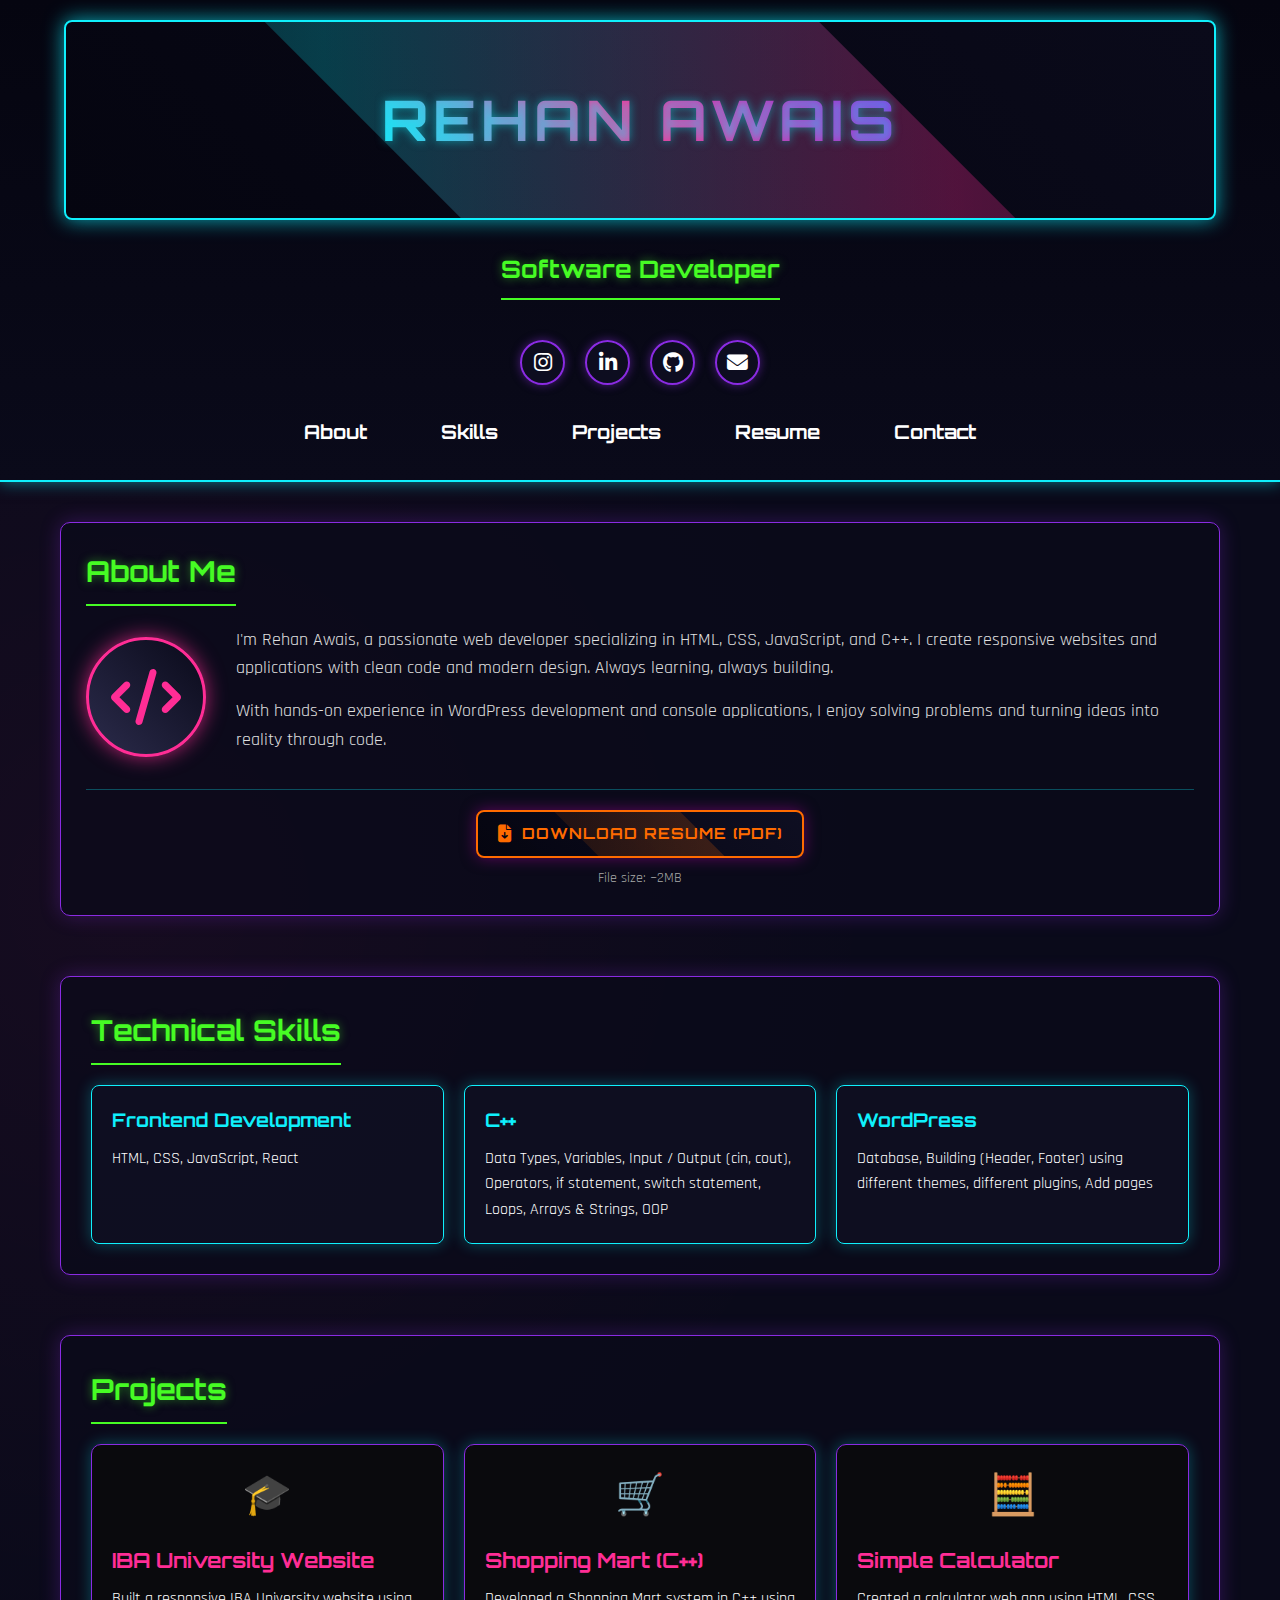
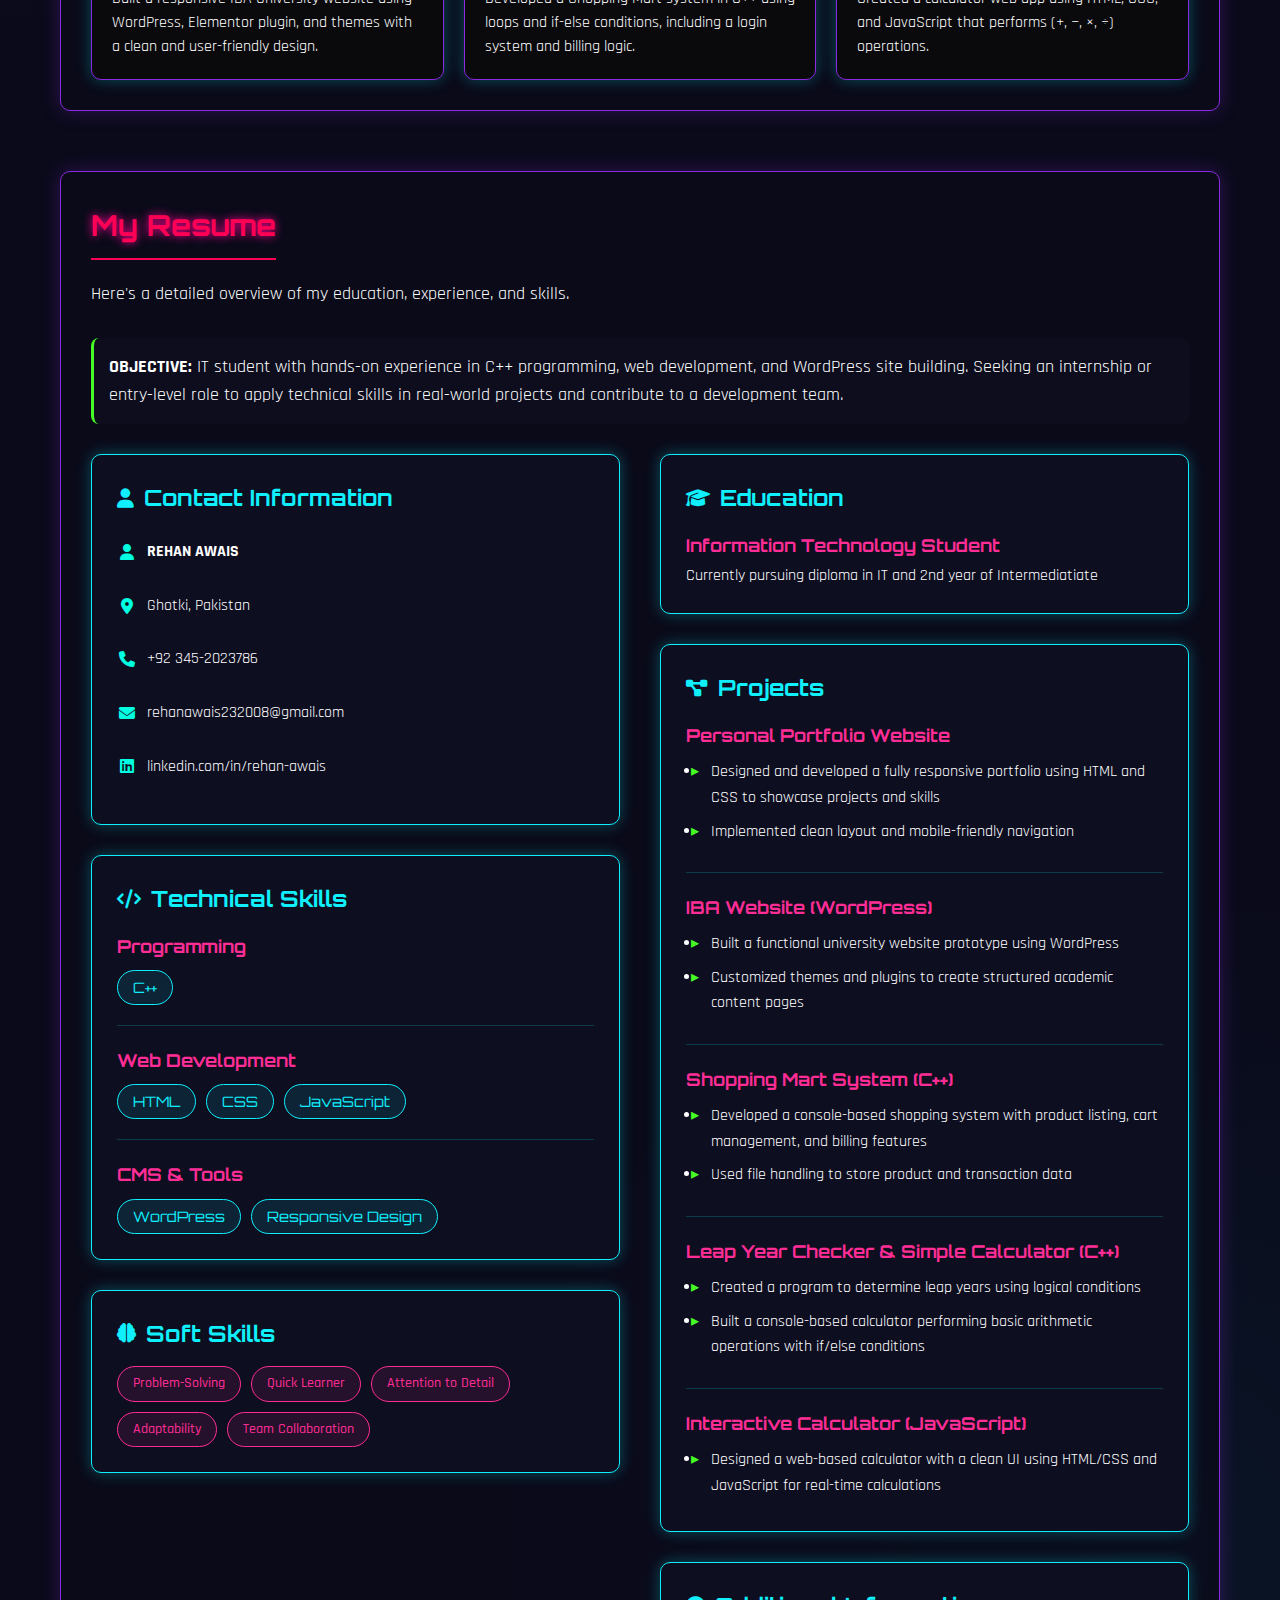
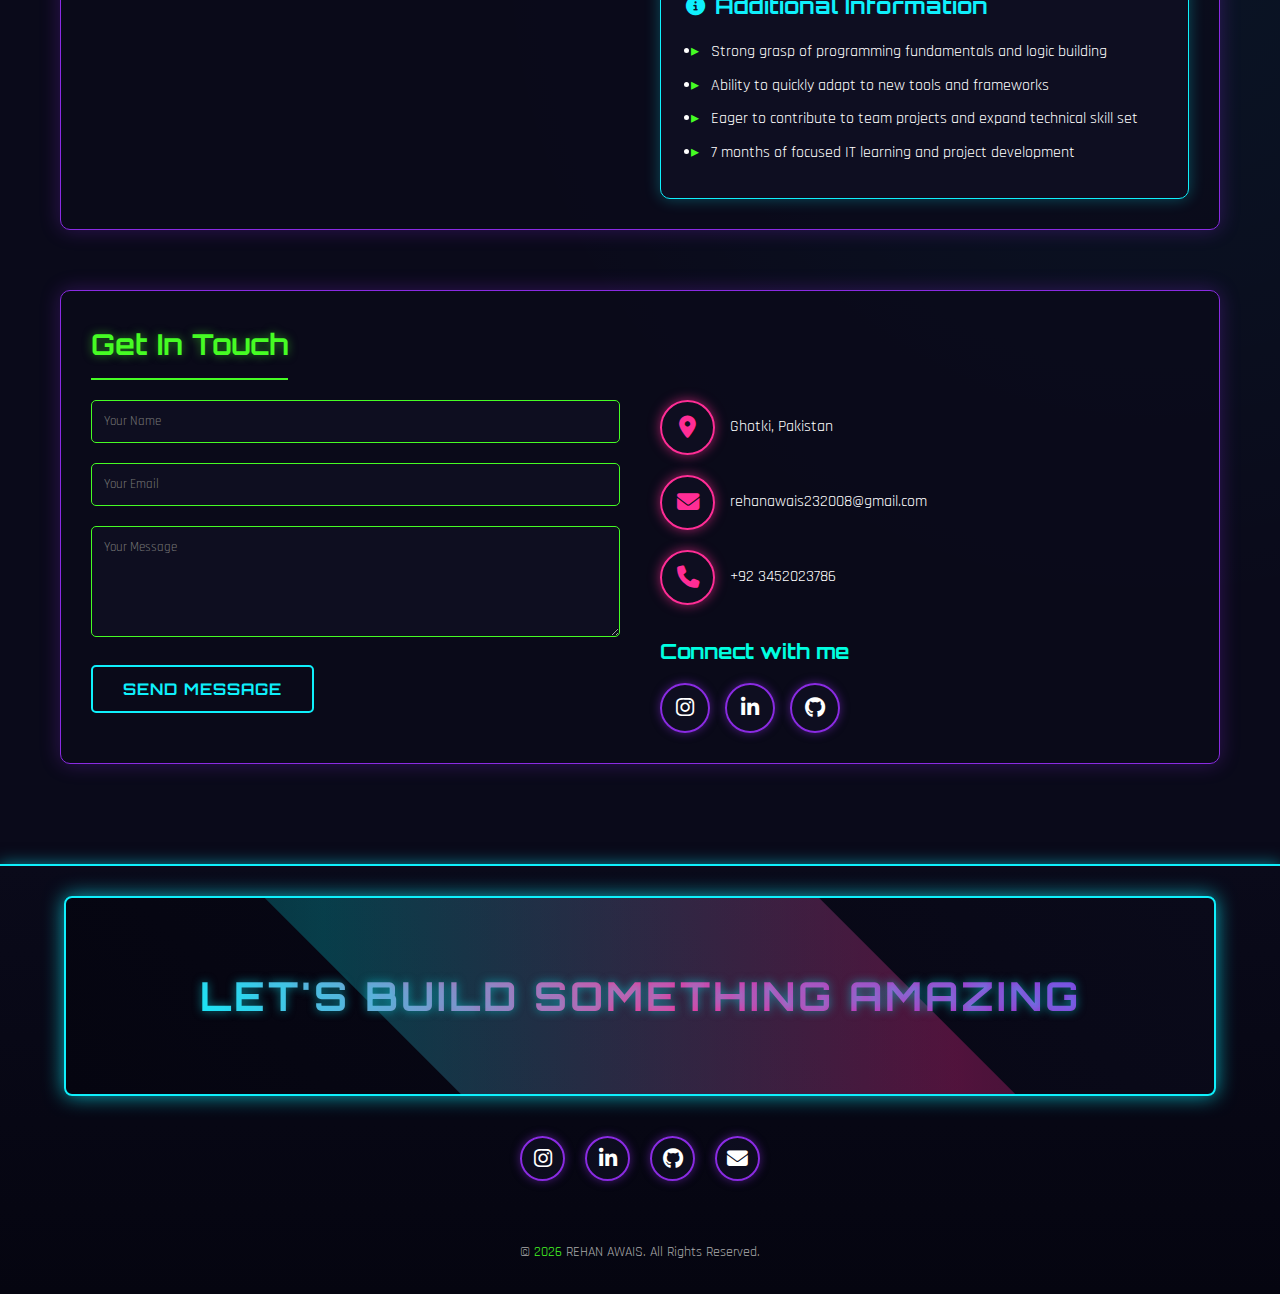
<file: index.html>
<!DOCTYPE html>
<html lang="en">
<head>
    <meta charset="UTF-8">
    <meta name="viewport" content="width=device-width, initial-scale=1.0">
    <title>REHAN AWAIS | Software Developer</title>
    <link rel="stylesheet" href="https://cdnjs.cloudflare.com/ajax/libs/font-awesome/6.4.0/css/all.min.css">
    <link rel="stylesheet" href="style.css">
</head>
<body>
    
    <div class="scroll-top" id="scrollTop">
        <i class="fas fa-arrow-up"></i>
    </div>
    
    
    <header>
        <div class="header-content">
            <div class="header-image">
                <h1>REHAN AWAIS</h1>
            </div>
            <div class="title-subtitle">
                <h2>Software Developer</h2>
            </div>
            
            <div class="social-header">
                <a href="https://instagram.com" target="_blank" class="social-icon instagram">
                    <i class="fab fa-instagram"></i>
                </a>
                <a href="https://linkedin.com/in/rehan-awais" target="_blank" class="social-icon linkedin">
                    <i class="fab fa-linkedin-in"></i>
                </a>
                <a href="https://github.com" target="_blank" class="social-icon github">
                    <i class="fab fa-github"></i>
                </a>
                <a href="mailto:rehanawais232008@gmail.com" class="social-icon email">
                    <i class="fas fa-envelope"></i>
                </a>
            </div>
            
            <nav>
                <a href="#about">About</a>
                <a href="#skills">Skills</a>
                <a href="#projects">Projects</a>
                <a href="#resume">Resume</a>
                <a href="#contact">Contact</a>
            </nav>
        </div>
    </header>
    
    
    <div class="container">
        
        <section id="about">
            <h2>About Me</h2>
            <div class="about-content">
                <div class="profile-img">
                    <i class="fas fa-code"></i>
                </div>
                <div class="about-text">
                   <p>I'm Rehan Awais, a passionate web developer specializing in HTML, CSS, JavaScript, and C++. I create responsive websites and applications with clean code and modern design. Always learning, always building.</p>
                   <p>With hands-on experience in WordPress development and console applications, I enjoy solving problems and turning ideas into reality through code.</p>
                </div>
            </div>
            
        
            <div class="resume-download-about">
                <a href="#" class="resume-btn-main" id="downloadResumeBtn">
                    <i class="fas fa-file-download"></i>
                    <span>Download Resume (PDF)</span>
                </a>
                <p style="margin-top: 10px; color: #aaa; font-size: 0.85rem;">File size: ~2MB</p>
            </div>
        </section>
        
        <section id="skills">
            <h2>Technical Skills</h2>
            <div class="skill-grid">
                <div class="skill">
                    <h3>Frontend Development</h3>
                    <p>HTML, CSS, JavaScript, React</p>
                </div>
            
                <div class="skill">
                    <h3>C++</h3>
                    <p>Data Types, Variables, Input / Output (cin, cout), Operators, if statement, switch statement, Loops, Arrays & Strings, OOP</p>
                </div>
                
                <div class="skill">
                    <h3>WordPress</h3>
                    <p>Database, Building (Header, Footer) using different themes, different plugins, Add pages</p>
                </div>
            </div>
        </section>
        

        <section id="projects">
            <h2>Projects</h2>
            <div class="projects-grid">
                <div class="project">
                    <div class="project-icon">
                       🎓
                    </div>
                    <h3>IBA University Website</h3>
                    <p>Built a responsive IBA University website using WordPress, Elementor plugin, and themes with a clean and user-friendly design.</p>
                </div>
                <div class="project"> 
                    <div class="project-icon">
                       🛒
                    </div>
                    <h3>Shopping Mart (C++)</h3>
                    <p>Developed a Shopping Mart system in C++ using loops and if-else conditions, including a login system and billing logic.</p>
                </div>
                <div class="project">
                    <div class="project-icon">
                        🧮
                    </div>
                    <h3>Simple Calculator</h3>
                    <p>Created a calculator web app using HTML, CSS, and JavaScript that performs (+, −, ×, ÷) operations.</p>
                </div>
            </div>
        </section>
        
    
        <section id="resume">
            <h2>My Resume</h2>
            <p style="font-size: 1.1rem; margin-bottom: 30px;">Here's a detailed overview of my education, experience, and skills.</p>
            
            <div class="resume-objective">
                <strong>OBJECTIVE:</strong> IT student with hands-on experience in C++ programming, web development, and WordPress site building. Seeking an internship or entry-level role to apply technical skills in real-world projects and contribute to a development team.
            </div>
            
            <div class="resume-container">
                <div class="resume-left">
                
                    <div class="resume-card">
                        <h3><i class="fas fa-user"></i> Contact Information</h3>
                        <div class="contact-info-list">
                            <div class="contact-info-item">
                                <i class="fas fa-user"></i>
                                <span><strong>REHAN AWAIS</strong></span>
                            </div>
                            <div class="contact-info-item">
                                <i class="fas fa-map-marker-alt"></i>
                                <span>Ghotki, Pakistan</span>
                            </div>
                            <div class="contact-info-item">
                                <i class="fas fa-phone"></i>
                                <span>+92 345-2023786</span>
                            </div>
                            <div class="contact-info-item">
                                <i class="fas fa-envelope"></i>
                                <span>rehanawais232008@gmail.com</span>
                            </div>
                            <div class="contact-info-item">
                                <i class="fab fa-linkedin"></i>
                                <span>linkedin.com/in/rehan-awais</span>
                            </div>
                        </div>
                    </div>
                    
        
                    <div class="resume-card">
                        <h3><i class="fas fa-code"></i> Technical Skills</h3>
                        <div class="resume-item">
                            <h4>Programming</h4>
                            <div class="skills-list">
                                <span class="skill-tag">C++</span>
                            </div>
                        </div>
                        <div class="resume-item">
                            <h4>Web Development</h4>
                            <div class="skills-list">
                                <span class="skill-tag">HTML</span>
                                <span class="skill-tag">CSS</span>
                                <span class="skill-tag">JavaScript</span>
                            </div>
                        </div>
                        <div class="resume-item">
                            <h4>CMS & Tools</h4>
                            <div class="skills-list">
                                <span class="skill-tag">WordPress</span>
                                <span class="skill-tag">Responsive Design</span>
                            </div>
                        </div>
                    </div>
                    

                    <div class="resume-card">
                        <h3><i class="fas fa-brain"></i> Soft Skills</h3>
                        <div class="skills-list">
                            <span class="soft-skill-tag">Problem-Solving</span>
                            <span class="soft-skill-tag">Quick Learner</span>
                            <span class="soft-skill-tag">Attention to Detail</span>
                            <span class="soft-skill-tag">Adaptability</span>
                            <span class="soft-skill-tag">Team Collaboration</span>
                        </div>
                    </div>
                </div>
                
                <div class="resume-right">
                
                    <div class="resume-card">
                        <h3><i class="fas fa-graduation-cap"></i> Education</h3>
                        <div class="resume-item">
                            <h4>Information Technology Student</h4>
                            <p>Currently pursuing diploma in IT and 2nd year of Intermediatiate</p>
                        
                        </div>
                    </div>
                    
                    
                    <div class="resume-card">
                        <h3><i class="fas fa-project-diagram"></i> Projects</h3>
                        
                        <div class="resume-item">
                            <h4>Personal Portfolio Website</h4>
                            <ul class="project-details">
                                <li>Designed and developed a fully responsive portfolio using HTML and CSS to showcase projects and skills</li>
                                <li>Implemented clean layout and mobile-friendly navigation</li>
                            </ul>
                        </div>
                        
                        <div class="resume-item">
                            <h4>IBA Website (WordPress)</h4>
                            <ul class="project-details">
                                <li>Built a functional university website prototype using WordPress</li>
                                <li>Customized themes and plugins to create structured academic content pages</li>
                            </ul>
                        </div>
                        
                        <div class="resume-item">
                            <h4>Shopping Mart System (C++)</h4>
                            <ul class="project-details">
                                <li>Developed a console-based shopping system with product listing, cart management, and billing features</li>
                                <li>Used file handling to store product and transaction data</li>
                            </ul>
                        </div>
                        
                        <div class="resume-item">
                            <h4>Leap Year Checker & Simple Calculator (C++)</h4>
                            <ul class="project-details">
                                <li>Created a program to determine leap years using logical conditions</li>
                                <li>Built a console-based calculator performing basic arithmetic operations with if/else conditions</li>
                            </ul>
                        </div>
                        
                        <div class="resume-item">
                            <h4>Interactive Calculator (JavaScript)</h4>
                            <ul class="project-details">
                                <li>Designed a web-based calculator with a clean UI using HTML/CSS and JavaScript for real-time calculations</li>
                            </ul>
                        </div>
                    </div>
                    
        
                    <div class="resume-card">
                        <h3><i class="fas fa-info-circle"></i> Additional Information</h3>
                        <div class="resume-item">
                            <ul class="project-details">
                                <li>Strong grasp of programming fundamentals and logic building</li>
                                <li>Ability to quickly adapt to new tools and frameworks</li>
                                <li>Eager to contribute to team projects and expand technical skill set</li>
                                <li>7 months of focused IT learning and project development</li>
                            </ul>
                        </div>
                    </div>
                </div>
            </div>
        </section>
        <section id="contact">
            <h2>Get In Touch</h2>
            <div class="contact-content">
                <div class="contact-form">
                    <form id="contactForm">
                        <input type="text" placeholder="Your Name" required>
                        <input type="email" placeholder="Your Email" required>
                        <textarea placeholder="Your Message" rows="5" required></textarea>
                        <button type="submit" class="btn">Send Message</button>
                    </form>
                </div>
                <div class="contact-info">
                    <div class="contact-item">
                        <div class="contact-icon">
                            <i class="fas fa-map-marker-alt"></i>
                        </div>
                        <p>Ghotki, Pakistan</p>
                    </div>
                    <div class="contact-item">
                        <div class="contact-icon">
                            <i class="fas fa-envelope"></i>
                        </div>
                        <p>rehanawais232008@gmail.com</p>
                    </div>
                    <div class="contact-item">
                        <div class="contact-icon">
                            <i class="fas fa-phone"></i>
                        </div>
                        <p>+92 3452023786</p>  
                    </div>
                    
                    <div class="contact-social">
                        <h3>Connect with me</h3>
                        <div class="social-icons">
                            <a href="https://instagram.com" target="_blank" class="social-icon instagram">
                                <i class="fab fa-instagram"></i>
                            </a>
                            <a href="https://linkedin.com/in/rehan-awais" target="_blank" class="social-icon linkedin">
                                <i class="fab fa-linkedin-in"></i>
                            </a>
                            <a href="https://github.com" target="_blank" class="social-icon github">
                                <i class="fab fa-github"></i>
                            </a>
                        </div>
                    </div>
                </div>
            </div>
        </section>
    </div>
    <footer>
        <div class="footer-content">
            <div class="footer-image">
                <h1>LET'S BUILD SOMETHING AMAZING</h1>
            </div>
            
            <div class="footer-social">
                <a href="https://instagram.com" target="_blank" class="social-icon instagram">
                    <i class="fab fa-instagram"></i>
                </a>
                <a href="https://linkedin.com/in/rehan-awais" target="_blank" class="social-icon linkedin">
                    <i class="fab fa-linkedin-in"></i>
                </a>
                <a href="https://github.com" target="_blank" class="social-icon github">
                    <i class="fab fa-github"></i>
                </a>
                <a href="mailto:rehanawais232008@gmail.com" class="social-icon email">
                    <i class="fas fa-envelope"></i>
                </a>
            </div>
            
            <p class="copyright">© <span id="currentYear"></span> REHAN AWAIS. All Rights Reserved.</p>
        </div>
    </footer>

    <script>
        
        document.getElementById('currentYear').textContent = new Date().getFullYear();
        
        
        const scrollTopBtn = document.getElementById('scrollTop');
        
        window.addEventListener('scroll', () => {
            if (window.pageYOffset > 300) {
                scrollTopBtn.classList.add('active');
            } else {
                scrollTopBtn.classList.remove('active');
            }
        });
        
        scrollTopBtn.addEventListener('click', () => {
            window.scrollTo({
                top: 0,
                behavior: 'smooth'
            });
        });
        
        
        const contactForm = document.getElementById('contactForm');
        contactForm.addEventListener('submit', (e) => {
            e.preventDefault();
            alert('Thank you for your message! I will get back to you soon.');
            contactForm.reset();
        });
        
        
        document.querySelectorAll('nav a').forEach(anchor => {
            anchor.addEventListener('click', function(e) {
                e.preventDefault();
                
                const targetId = this.getAttribute('href');
                const targetSection = document.querySelector(targetId);
                
                window.scrollTo({
                    top: targetSection.offsetTop - 80,
                    behavior: 'smooth'
                });
            });
        });
        
        // Resume Download Functionality
        document.getElementById('downloadResumeBtn').addEventListener('click', function(e) {
            e.preventDefault();
            
            // Resume content in a formatted way
            const resumeContent = `REHAN AWAIS - SOFTWARE DEVELOPER
====================================================================
Ghotki, Pakistan
+92 345-2023786
rehanawais232008@gmail.com
LinkedIn: linkedin.com/in/rehan-awais
====================================================================

OBJECTIVE
--------------------------------------------------------------------
IT student with hands-on experience in C++ programming, web development, 
and WordPress site building. Seeking an internship or entry-level role 
to apply technical skills in real-world projects and contribute to a 
development team.

====================================================================
TECHNICAL SKILLS
--------------------------------------------------------------------
Programming: C++
Web Development: HTML, CSS, JavaScript
CMS & Tools: WordPress, Responsive Design

====================================================================
SOFT SKILLS
--------------------------------------------------------------------
• Problem-Solving      • Quick Learner        • Attention to Detail
• Adaptability         • Team Collaboration

====================================================================
PROJECTS
--------------------------------------------------------------------

1. Personal Portfolio Website
   - Designed and developed a fully responsive portfolio using HTML and CSS 
   - Implemented clean layout and mobile-friendly navigation

2. IBA Website (WordPress)
   - Built a functional university website prototype using WordPress
   - Customized themes and plugins to create structured academic content pages

3. Shopping Mart System (C++)
   - Developed a console-based shopping system with product listing, 
     cart management, and billing features
   - Used file handling to store product and transaction data

4. Leap Year Checker & Simple Calculator (C++)
   - Created a program to determine leap years using logical conditions
   - Built a console-based calculator performing basic arithmetic operations

5. Interactive Calculator (JavaScript)
   - Designed a web-based calculator with a clean UI using HTML/CSS 
     and JavaScript for real-time calculations

====================================================================
EDUCATION
--------------------------------------------------------------------
Information Technology Student
Currently pursuing diploma in IT and 2nd year of Intermediatiate

====================================================================
ADDITIONAL INFORMATION
--------------------------------------------------------------------
• Strong grasp of programming fundamentals and logic building
• Ability to quickly adapt to new tools and frameworks
• Eager to contribute to team projects and expand technical skill set
• 7 months of focused IT learning and project development

====================================================================
Last updated: April 2024`;
            
            // Create a blob with the resume content
            const blob = new Blob([resumeContent], { type: 'text/plain' });
            const url = URL.createObjectURL(blob);
            
            // Create a temporary download link
            const a = document.createElement('a');
            a.href = url;
            a.download = 'Rehan_Awais_Resume.txt';
            document.body.appendChild(a);
            a.click();
            document.body.removeChild(a);
            URL.revokeObjectURL(url);
            
            // Show success message
            setTimeout(() => {
                alert('Resume downloaded successfully as "Rehan_Awais_Resume.txt"!');
            }, 100);
        });
    </script>
</body>
</html>
</file>
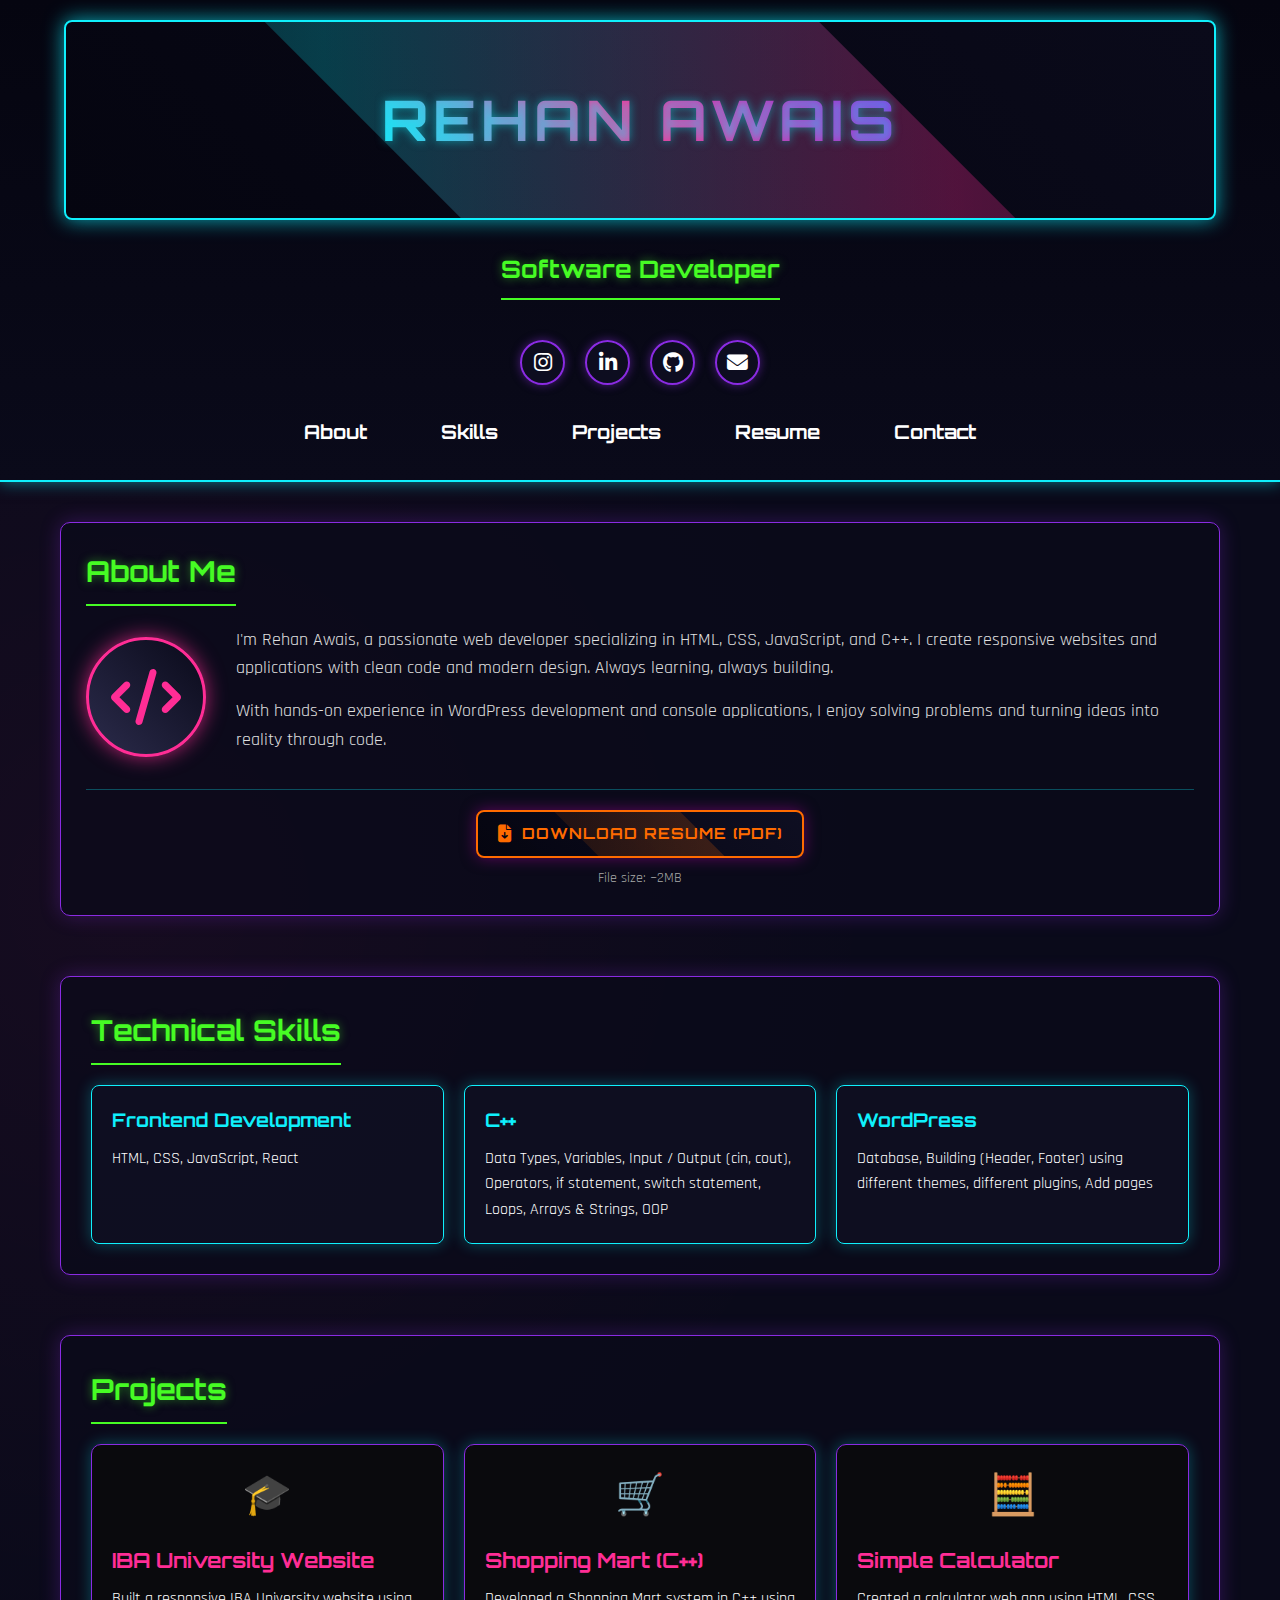
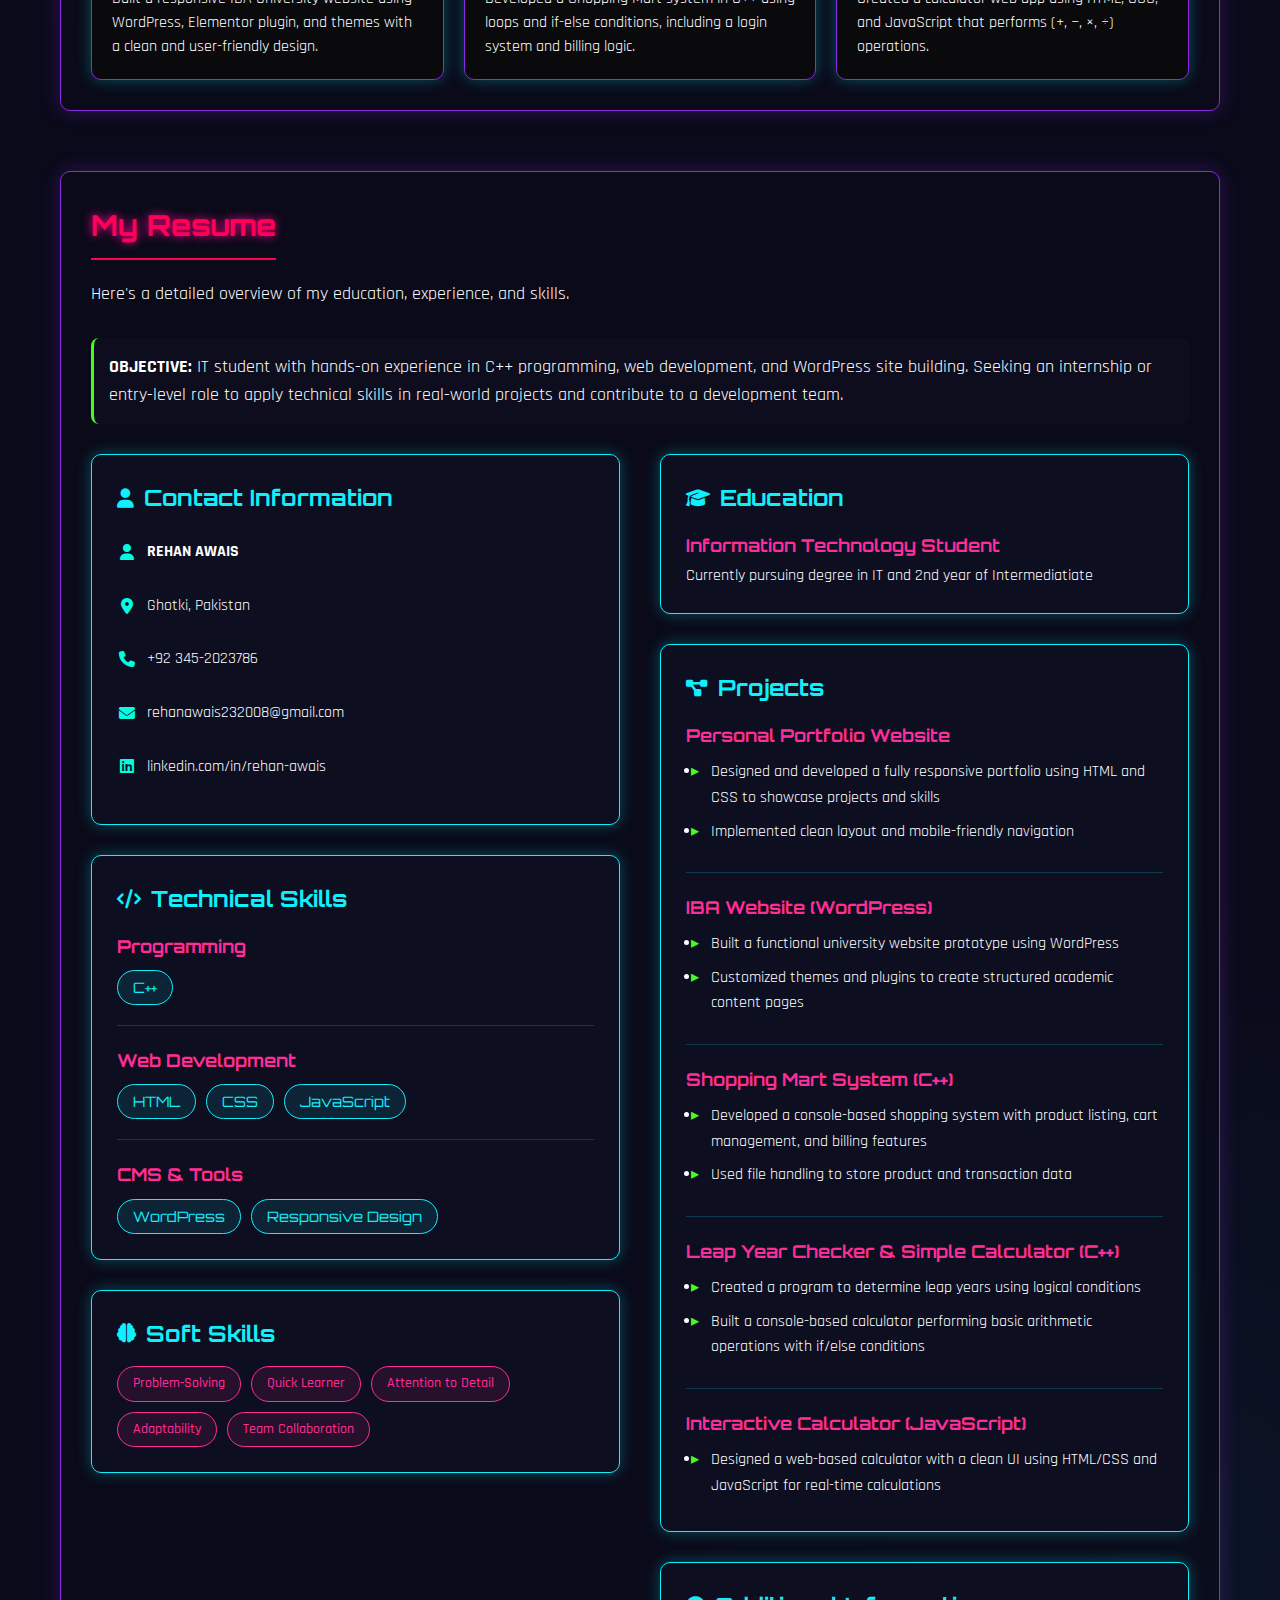
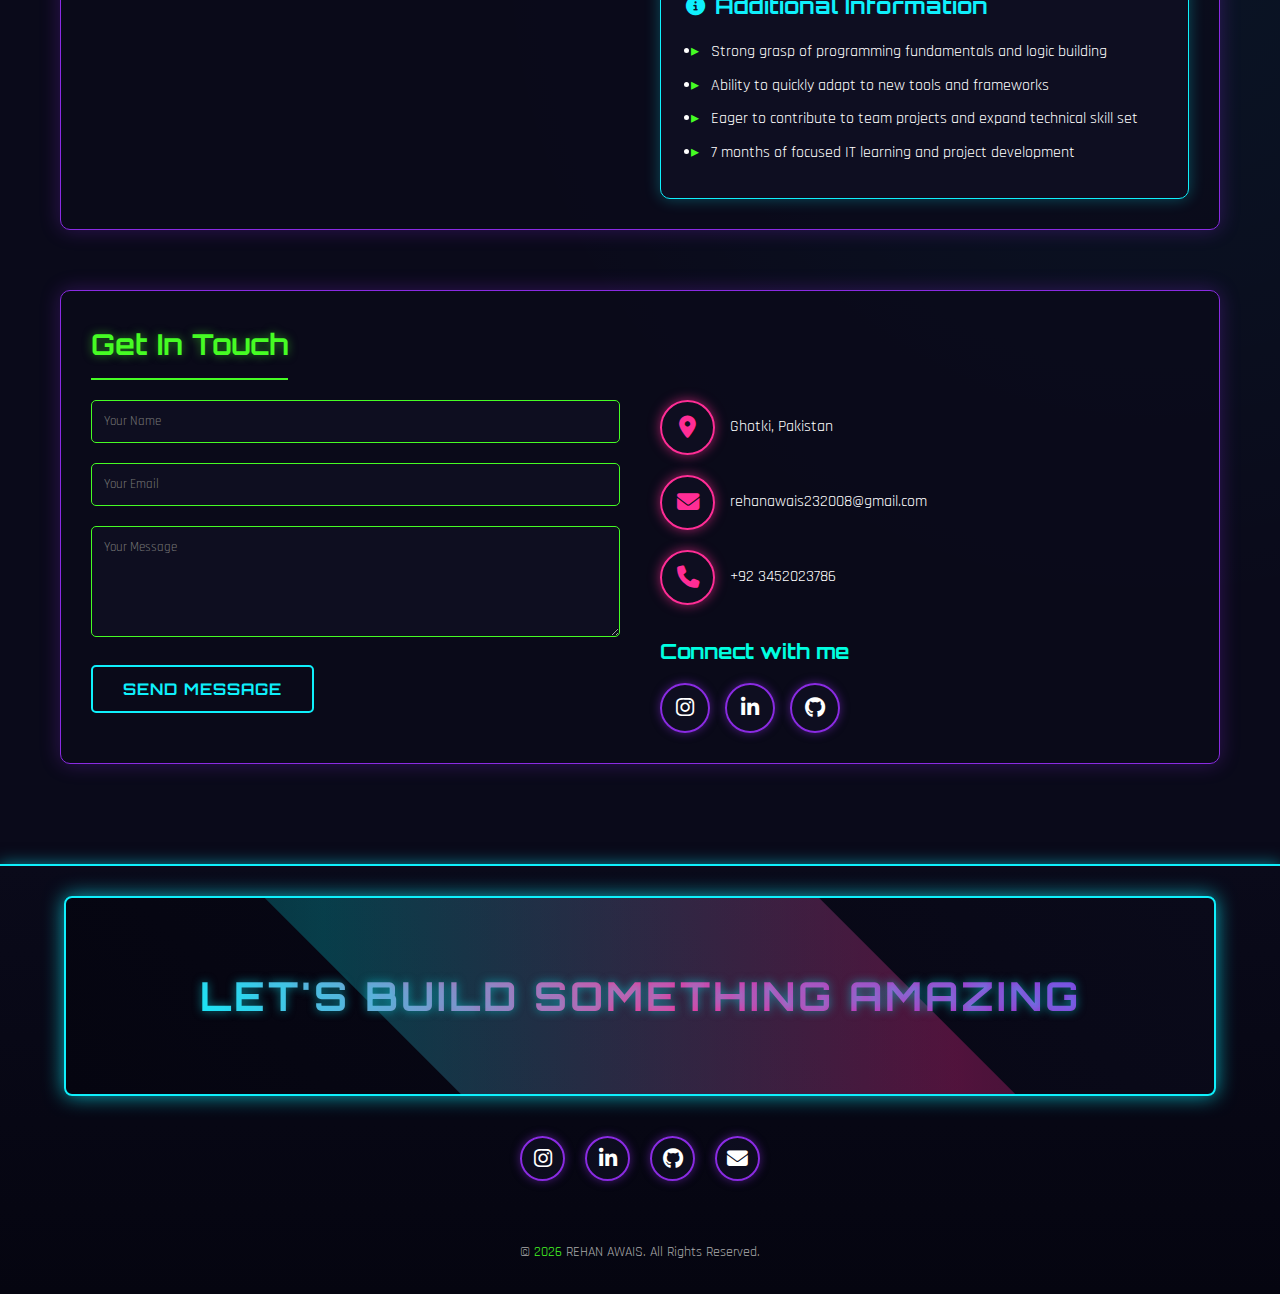
<file: index (3).html>
<!DOCTYPE html>
<html lang="en">
<head>
    <meta charset="UTF-8">
    <meta name="viewport" content="width=device-width, initial-scale=1.0">
    <title>REHAN AWAIS | Software Developer</title>
    <link rel="stylesheet" href="https://cdnjs.cloudflare.com/ajax/libs/font-awesome/6.4.0/css/all.min.css">
    <style>
        
        @import url('https://fonts.googleapis.com/css2?family=Orbitron:wght@400;700&family=Rajdhani:wght@300;500;700&display=swap');

        :root {
            --neon-blue: #0ff0fc;
            --neon-pink: #ff2D95;
            --neon-purple: #8a2be2;
            --neon-green: #46fc24;
            --dark-bg: #0a0a1a;
            --darker-bg:#050510;
            --neon-yellow: #FFE800;
            --neon-cyan: #00FFE0;
            --neon-orange: #FF6B00;
            --neon-red: #FF0055;
        }
        
        * {
            margin: 0;
            padding: 0;
            box-sizing: border-box;
        }
        
        body {
            font-family: 'Rajdhani', sans-serif;
            background-color: var(--dark-bg);
            color: #fff;
            line-height: 1.6;
            overflow-x: hidden;
            background-image: 
                radial-gradient(circle at 10% 20%, rgba(255, 45, 149, 0.05) 0%, transparent 20%),
                radial-gradient(circle at 90% 70%, rgba(10, 220, 252, 0.05) 0%, transparent 20%);
        }    

        
        header {
            background: linear-gradient(to bottom, var(--darker-bg), var(--dark-bg));
            padding: 20px 5%;
            position: relative;
            border-bottom: 2px solid var(--neon-blue);
            box-shadow: 0 0 15px rgba(10, 240, 252, 0.5);
        }
        
        .header-content {
            display: flex;
            flex-direction: column;
            align-items: center;
            text-align: center;
        }
        
        .header-image {
            width: 100%;
            height: 200px;
            background: linear-gradient(45deg, var(--darker-bg), var(--dark-bg));
            border: 2px solid var(--neon-blue);
            border-radius: 8px;
            position: relative;
            overflow: hidden;
            display: flex;
            justify-content: center;
            align-items: center;
            margin-bottom: 20px;
            box-shadow: 0 0 20px rgba(10, 240, 252, 0.7);
        }
           
        .header-image::before {
            content: '';
            position: absolute;
            top: -50%;
            left: -50%;
            width: 200%;
            height: 200%;
            background: linear-gradient(
                45deg,
                transparent,
                rgba(10, 240, 252, 0.237),
                rgba(255, 44, 150, 0.296),
                transparent
            );
            transform: rotate(45deg);
            animation: shine 6s infinite linear;
        }  
        
        @keyframes shine {
            0% { transform: rotate(45deg) translateX(-100%); }
            100% { transform: rotate(45deg) translateX(100%); }
        }
        
        .header-image h1 {
            font-family: 'Orbitron', sans-serif;
            font-size: 3.5rem;
            text-transform: uppercase;
            letter-spacing: 5px;
            color: transparent;
            background: linear-gradient(45deg, var(--neon-blue), var(--neon-pink), var(--neon-purple));
            -webkit-background-clip: text;
            background-clip: text;
            text-shadow: 0 0 10px rgba(10, 240, 252, 0.5);
            z-index: 1;
        }
        
        .title-subtitle {
            margin-top: 10px;
        }
        
        .title-subtitle h2 {
            font-family: 'Orbitron', sans-serif;
            color: var(--neon-green);
            font-size: 1.5rem;
            text-shadow: 0 0 10px rgba(70, 252, 41, 0.5);
        }
        
        nav {
            display: flex;
            justify-content: center;
            gap: 30px;
            margin-top: 20px;
            flex-wrap: wrap;
        }
        
        nav a {
            color: #fff;
            text-decoration: none;
            font-family: 'Orbitron', sans-serif;
            font-weight: 700;
            font-size: 1.2rem;
            padding: 10px 20px;
            border: 2px solid transparent;
            border-radius: 5px;
            transition: all 0.3s ease;
        }
        
        nav a:hover {
            color: var(--neon-blue);
            border: 2px solid var(--neon-blue);
            box-shadow: 0 0 50px rgba(10, 240, 252, 0.7);
            text-shadow: 0 0 10px rgba(10, 240, 252, 0.7);
        }
        
        .social-header {
            display: flex;
            justify-content: center;
            gap: 20px;
            margin-top: 20px;
        }
        
        .social-icon {
            width: 45px;
            height: 45px;
            border-radius: 50%;
            background: rgba(15, 15, 35, 0.7);
            border: 2px solid var(--neon-purple);
            display: flex;
            justify-content: center;
            align-items: center;
            color: #fff;
            font-size: 1.3rem;
            text-decoration: none;
            transition: all 0.3s ease;
            box-shadow: 0 0 10px rgba(138, 43, 226, 0.5);
        }
        
        .social-icon:hover {
            transform: translateY(-5px);
            box-shadow: 0 0 20px rgba(138, 43, 226, 0.9);
        }
        
        .social-icon.instagram:hover {
            border-color: #E1306C;
            color: #E1306C;
            box-shadow: 0 0 20px rgba(225, 48, 108, 0.9);
        }
        
        .social-icon.linkedin:hover {
            border-color: #0077B5;
            color: #0077B5;
            box-shadow: 0 0 20px rgba(0, 119, 181, 0.9);
        }
        
        .social-icon.github:hover {
            border-color: #F0F6FC;
            color: #F0F6FC;
            box-shadow: 0 0 20px rgba(240, 246, 252, 0.9);
        }
        
        .social-icon.email:hover {
            border-color: var(--neon-green);
            color: var(--neon-green);
            box-shadow: 0 0 20px rgba(70, 252, 41, 0.9);
        }
        
        .container {
            max-width: 1200px;
            margin: 0 auto;
            padding: 40px 20px;
        }
        
        section {
            margin-bottom: 60px;
            padding: 30px;
            background: rgba(10, 10, 26, 0.7);
            border-radius: 10px;
            border: 1px solid var(--neon-purple);
            box-shadow: 0 0 20px rgba(138, 43, 226, 0.3);
            transition: all 0.3s ease;
        }
        
        section:hover {
            box-shadow: 0 0 30px rgba(138, 43, 226, 0.5);
        }
        
        h2 {
            font-family: 'Orbitron', sans-serif;
            color: var(--neon-green);
            font-size: 1.8rem;
            text-shadow: 0 0 10px rgba(70, 252, 41, 0.5);
            border-bottom: 2px solid var(--neon-green);
            padding-bottom: 10px;
            margin-bottom: 20px;
            display: inline-block;
        }
        
       
        #resume h2 {
            color: var(--neon-red);
            border-bottom: 2px solid var(--neon-red);
            text-shadow: 0 0 10px rgb(255, 0, 149);
        }
        
        .resume-container {
            display: grid;
            grid-template-columns: 1fr 1fr;
            gap: 40px;
            margin-top: 30px;
        }
        
        @media (max-width: 768px) {
            .resume-container {
                grid-template-columns: 1fr;
            }
        }
        
        .resume-left {
            display: flex;
            flex-direction: column;
            gap: 30px;
        }
        
        .resume-right {
            display: flex;
            flex-direction: column;
            gap: 30px;
        }
        
        .resume-card {
            background: rgba(15, 15, 35, 0.8);
            border-radius: 10px;
            padding: 25px;
            border: 1px solid var(--neon-blue);
            box-shadow: 0 0 15px rgba(10, 240, 252, 0.3);
            transition: all 0.3s ease;
        }
        
        .resume-card:hover {
            transform: translateY(-5px);
            box-shadow: 0 0 25px rgba(10, 240, 252, 0.7);
        }
        
        .resume-card h3 {
            color: var(--neon-blue);
            font-family: 'Orbitron', sans-serif;
            margin-bottom: 15px;
            font-size: 1.4rem;
            display: flex;
            align-items: center;
            gap: 10px;
        }
        
        .resume-card h3 i {
            font-size: 1.2rem;
        }
        
        .resume-item {
            margin-bottom: 20px;
            padding-bottom: 20px;
            border-bottom: 1px solid rgba(10, 240, 252, 0.2);
        }
        
        .resume-item:last-child {
            border-bottom: none;
            margin-bottom: 0;
            padding-bottom: 0;
        }
        
        .resume-item h4 {
            color: var(--neon-pink);
            font-family: 'Orbitron', sans-serif;
            margin-bottom: 5px;
            font-size: 1.1rem;
        }
        
        .resume-item .date {
            color: var(--neon-green);
            font-size: 0.9rem;
            margin-bottom: 8px;
            font-weight: 500;
        }
        
        .resume-item p {
            font-size: 1rem;
            line-height: 1.5;
        }
        
        .skills-list {
            display: flex;
            flex-wrap: wrap;
            gap: 10px;
            margin-top: 10px;
        }
        
        .skill-tag {
            background: rgba(10, 240, 252, 0.1);
            color: var(--neon-blue);
            padding: 5px 15px;
            border-radius: 20px;
            border: 1px solid var(--neon-blue);
            font-size: 0.9rem;
            font-family: 'Orbitron', sans-serif;
            transition: all 0.3s ease;
        }
        
        .skill-tag:hover {
            background: rgba(10, 240, 252, 0.3);
            transform: translateY(-2px);
        }
        
    
        .soft-skill-tag {
            background: rgba(255, 45, 149, 0.1);
            color: var(--neon-pink);
            padding: 5px 15px;
            border-radius: 20px;
            border: 1px solid var(--neon-pink);
            font-size: 0.9rem;
            font-family: 'Rajdhani', sans-serif;
            font-weight: 500;
            transition: all 0.3s ease;
        }
        
        .soft-skill-tag:hover {
            background: rgba(255, 45, 149, 0.3);
            transform: translateY(-2px);
        }
        
        .project-details {
            margin-top: 10px;
            padding-left: 15px;
        }
        
        .project-details li {
            margin-bottom: 8px;
            position: relative;
            padding-left: 10px;
        }
        
        .project-details li:before {
            content: "▸";
            color: var(--neon-green);
            position: absolute;
            left: -10px;
        }
        
        
        .contact-info-list {
            margin-top: 15px;
        }
        
        .contact-info-item {
            display: flex;
            align-items: center;
            gap: 10px;
            margin-bottom: 12px;
            padding: 8px 0;
        }
        
        .contact-info-item i {
            color: var(--neon-cyan);
            width: 20px;
            text-align: center;
        }
        
        #about {
            position: relative;
            padding: 25px;
            min-height: auto;
        }
        
        .about-content {
            display: flex;
            align-items: center;
            gap: 30px;
            flex-wrap: wrap;
            margin-bottom: 20px;
        }
        
        .profile-img {
            width: 120px;
            height: 120px;
            border-radius: 50%;
            border: 3px solid var(--neon-pink);
            box-shadow: 0 0 20px rgba(255, 45, 149, 0.7);
            background: linear-gradient(45deg, #2b2b4b, #0a0a1a);
            display: flex;
            justify-content: center;
            align-items: center;
            color: var(--neon-pink);
            font-size: 3.5rem;
            flex-shrink: 0;
        }
        
        .about-text {
            flex: 1;
            min-width: 300px;
        }
        
        .about-text p {
            font-size: 1.1rem;
            line-height: 1.6;
            margin-bottom: 15px;
            color: #e0e0e0;
        }
        
        
        .resume-download-about {
            text-align: center;
            margin-top: 20px;
            padding-top: 20px;
            border-top: 1px solid rgba(10, 240, 252, 0.3);
        }
        
        .resume-btn-main {
            display: inline-flex;
            align-items: center;
            gap: 10px;
            padding: 10px 20px;
            background: linear-gradient(45deg, var(--darker-bg), rgba(15, 15, 35, 0.9));
            color: var(--neon-orange);
            border: 2px solid var(--neon-orange);
            border-radius: 8px;
            font-family: 'Orbitron', sans-serif;
            font-weight: 700;
            font-size: 0.95rem;
            text-decoration: none;
            text-transform: uppercase;
            letter-spacing: 1px;
            cursor: pointer;
            transition: all 0.3s ease;
            box-shadow: 0 0 15px rgba(173, 1, 159, 0.5);
            position: relative;
            overflow: hidden;
        }
        
        .resume-btn-main::before {
            content: '';
            position: absolute;
            top: -50%;
            left: -50%;
            width: 200%;
            height: 200%;
            background: linear-gradient(
                45deg,
                transparent,
                rgba(255, 107, 0, 0.1),
                rgba(255, 107, 0, 0.2),
                transparent
            );
            transform: rotate(45deg);
            animation: shine 6s infinite linear;
        }
        
        .resume-btn-main:hover {
            background: var(--neon-orange);
            color: var(--darker-bg);
            box-shadow: 0 0 25px rgba(110, 4, 75, 0.288);
            transform: translateY(-3px);
        }
        
        .resume-btn-main i {
            font-size: 1.1rem;
        }
        
        .skill-grid {
            display: grid;
            grid-template-columns: repeat(auto-fill, minmax(300px, 1fr));
            gap: 20px;
        }
        
        .skill {
            background: rgba(15, 15, 35, 0.7);
            padding: 20px;
            border-radius: 8px;
            border: 1px solid var(--neon-blue);
            box-shadow: 0 0 15px rgba(10, 240, 252, 0.3);
            transition: transform 0.3s ease;
        }
        
        .skill:hover {
            transform: translateY(-5px);
            box-shadow: 0 0 20px rgba(10, 240, 252, 0.7);
        }
        
        .skill h3 {
            color: var(--neon-blue);
            margin-bottom: 10px;
            font-family: 'Orbitron', sans-serif;
        }
        
        .projects-grid {
            display: grid;
            grid-template-columns: repeat(auto-fill, minmax(300px, 1fr));
            gap: 20px;
        }
        
        .project {
            border: 1px solid var(--neon-purple);
            padding: 20px;
            border-radius: 10px;
            background-color: rgba(10, 10, 10, 0.8);
            box-shadow: 0 0 15px rgba(10, 240, 252, 0.3);
            transition: transform 0.3s ease;
            display: flex;
            flex-direction: column;
            height: 100%;
        } 
        
        .project:hover {
            transform: translateY(-5px);
            box-shadow: 0 0 20px rgba(10, 240, 252, 0.7);
        }
        
        .project h3 {
            color: var(--neon-pink);
            font-size: 1.3rem;
            font-family: 'Orbitron', sans-serif;
            margin-bottom: 10px;
        }
        
        .project p {
            color: #fff;
            font-size: 1rem;
            line-height: 1.5;
        }
        
        .project-icon {
            font-size: 2.5rem;
            margin-bottom: 15px;
            text-align: center;
        }
        
        .contact-content {
            display: grid;
            grid-template-columns: 1fr 1fr;
            gap: 40px;
        }
        
        @media (max-width: 768px) {
            .contact-content {
                grid-template-columns: 1fr;
            }
        }
        
        .contact-form input,
        .contact-form textarea {
            width: 100%;
            padding: 12px;
            margin-bottom: 20px;
            background: rgba(15, 15, 35, 0.7);
            border: 1px solid var(--neon-green);
            border-radius: 5px;
            color: white;
            font-family: 'Rajdhani', sans-serif;
        }
        
        .contact-form input:focus,
        .contact-form textarea:focus {
            outline: none;
            box-shadow: 0 0 10px rgba(70, 252, 41, 0.7);
        }
        
        .btn { 
            padding: 12px 30px;
            background: transparent;
            color: var(--neon-blue);
            border: 2px solid var(--neon-blue);
            border-radius: 5px;
            font-family: 'Orbitron', sans-serif;
            font-weight: 700;
            cursor: pointer;
            transition: all 0.3s ease;
            text-transform: uppercase;
            letter-spacing: 1px;
            font-size: 1rem;
        }
        
        .btn:hover {
            background: var(--neon-blue);
            color: var(--darker-bg);
            box-shadow: 0 0 15px rgba(10, 240, 252, 0.7);
        }
        
        .contact-item {
            display: flex;
            align-items: center;
            gap: 15px;
            margin-bottom: 20px;
        }
        
        .contact-icon {
            width: 55px;
            height: 55px;
            border-radius: 50%;
            background: rgba(15, 15, 35, 0.7);
            border: 2px solid var(--neon-pink);
            display: flex;
            justify-content: center;
            align-items: center;
            color: var(--neon-pink);
            font-size: 1.4rem;
            box-shadow: 0 0 12px rgba(255, 45, 149, 0.6);
            transition: all 0.3s ease;
            flex-shrink: 0;
        }
        
        .contact-item:hover .contact-icon {
            color: var(--neon-green);
            border-color: var(--neon-green);
            box-shadow: 0 0 18px rgba(70, 252, 41, 0.8);
            transform: scale(1.1);
        }
        
        .contact-social {
            margin-top: 30px;
        }
        
        .contact-social h3 {
            font-family: 'Orbitron', sans-serif;
            color: var(--neon-cyan);
            margin-bottom: 15px;
            font-size: 1.3rem;
        }
        
        .social-icons {
            display: flex;
            gap: 15px;
            justify-content: flex-start;
        }
        
        .social-icons .social-icon {
            width: 50px;
            height: 50px;
        }
        
        footer {
            background: linear-gradient(to top, var(--darker-bg), var(--dark-bg));
            padding: 30px 5%;
            position: relative;
            border-top: 2px solid var(--neon-blue);
            box-shadow: 0 0 15px rgba(10, 240, 252, 0.5);
            text-align: center;
        }
        
        .footer-content {
            display: flex;
            flex-direction: column;
            align-items: center;
            gap: 20px;
        }
        
        .footer-image {
            width: 100%;
            height: 200px;
            background: linear-gradient(45deg, var(--darker-bg), var(--dark-bg));
            border: 2px solid var(--neon-blue);
            border-radius: 8px;
            position: relative;
            overflow: hidden;
            display: flex;
            justify-content: center;
            align-items: center;
            margin-bottom: 20px;
            box-shadow: 0 0 20px rgba(10, 240, 252, 0.7);
        }
           
        .footer-image::before {
            content: '';
            position: absolute;
            top: -50%;
            left: -50%;
            width: 200%;
            height: 200%;
            background: linear-gradient(
                45deg,
                transparent,
                rgba(10, 240, 252, 0.237),
                rgba(255, 44, 150, 0.296),
                transparent
            );
            transform: rotate(45deg);
            animation: shine 6s infinite linear;
        }
        
        .footer-image h1 {
            font-family: 'Orbitron', sans-serif;
            font-size: 2.5rem;
            text-transform: uppercase;
            letter-spacing: 3px;
            color: transparent;
            background: linear-gradient(45deg, var(--neon-blue), var(--neon-pink), var(--neon-purple));
            -webkit-background-clip: text;
            background-clip: text;
            text-shadow: 0 0 10px rgba(10, 240, 252, 0.5);
            z-index: 1;
            padding: 0 20px;
        }
        
        .footer-social {
            display: flex;
            justify-content: center;
            gap: 20px;
            margin-bottom: 20px;
        }
        
        .copyright {
            color: #aaa;
            font-size: 0.9rem;
            margin-top: 20px;
        }
        
        .copyright span {
            color: var(--neon-green);
        }
        
     
        .scroll-top {
            position: fixed;
            bottom: 30px;
            right: 30px;
            width: 50px;
            height: 50px;
            background: rgba(15, 15, 35, 0.9);
            border: 2px solid var(--neon-yellow);
            border-radius: 50%;
            color: var(--neon-yellow);
            font-size: 1.5rem;
            display: flex;
            justify-content: center;
            align-items: center;
            cursor: pointer;
            z-index: 1000;
            transition: all 0.3s ease;
            box-shadow: 0 0 15px rgba(255, 232, 0, 0.5);
            opacity: 0;
            visibility: hidden;
        }
        
        .scroll-top.active {
            opacity: 1;
            visibility: visible;
        }
        
        .scroll-top:hover {
            transform: translateY(-5px);
            box-shadow: 0 0 25px rgba(255, 232, 0, 0.8);
        }
        
       
        @media (max-width: 768px) {
            .header-image h1 {
                font-size: 2.5rem;
            }
            
            .footer-image h1 {
                font-size: 1.8rem;
            }
            
            .about-content {
                justify-content: center;
                text-align: center;
                gap: 20px;
            }
            
            nav {
                gap: 10px;
            }
            
            nav a {
                font-size: 1rem;
                padding: 8px 15px;
            }
            
            .resume-btn-main {
                padding: 8px 18px;
                font-size: 0.9rem;
            }
            
            .profile-img {
                width: 100px;
                height: 100px;
                font-size: 3rem;
            }
            
            .about-text {
                min-width: 100%;
            }
        }
        
        .resume-objective {
            font-size: 1.1rem;
            line-height: 1.6;
            margin-bottom: 20px;
            padding: 15px;
            background: rgba(15, 15, 35, 0.5);
            border-radius: 8px;
            border-left: 3px solid var(--neon-green);
        }
    </style>
</head>
<body>
    
    <div class="scroll-top" id="scrollTop">
        <i class="fas fa-arrow-up"></i>
    </div>
    
    
    <header>
        <div class="header-content">
            <div class="header-image">
                <h1>REHAN AWAIS</h1>
            </div>
            <div class="title-subtitle">
                <h2>Software Developer</h2>
            </div>
            
            <div class="social-header">
                <a href="https://instagram.com" target="_blank" class="social-icon instagram">
                    <i class="fab fa-instagram"></i>
                </a>
                <a href="https://linkedin.com/in/rehan-awais" target="_blank" class="social-icon linkedin">
                    <i class="fab fa-linkedin-in"></i>
                </a>
                <a href="https://github.com" target="_blank" class="social-icon github">
                    <i class="fab fa-github"></i>
                </a>
                <a href="mailto:rehanawais232008@gmail.com" class="social-icon email">
                    <i class="fas fa-envelope"></i>
                </a>
            </div>
            
            <nav>
                <a href="#about">About</a>
                <a href="#skills">Skills</a>
                <a href="#projects">Projects</a>
                <a href="#resume">Resume</a>
                <a href="#contact">Contact</a>
            </nav>
        </div>
    </header>
    
    
    <div class="container">
        
        <section id="about">
            <h2>About Me</h2>
            <div class="about-content">
                <div class="profile-img">
                    <i class="fas fa-code"></i>
                </div>
                <div class="about-text">
                   <p>I'm Rehan Awais, a passionate web developer specializing in HTML, CSS, JavaScript, and C++. I create responsive websites and applications with clean code and modern design. Always learning, always building.</p>
                   <p>With hands-on experience in WordPress development and console applications, I enjoy solving problems and turning ideas into reality through code.</p>
                </div>
            </div>
            
        
            <div class="resume-download-about">
                <a href="Rehan_Awais_Resume.pdf" class="resume-btn-main" download>
                    <i class="fas fa-file-download"></i>
                    <span>Download Resume (PDF)</span>
                </a>
                <p style="margin-top: 10px; color: #aaa; font-size: 0.85rem;">File size: ~2MB</p>
            </div>
        </section>
        
        <section id="skills">
            <h2>Technical Skills</h2>
            <div class="skill-grid">
                <div class="skill">
                    <h3>Frontend Development</h3>
                    <p>HTML, CSS, JavaScript, React</p>
                </div>
            
                <div class="skill">
                    <h3>C++</h3>
                    <p>Data Types, Variables, Input / Output (cin, cout), Operators, if statement, switch statement, Loops, Arrays & Strings, OOP</p>
                </div>
                
                <div class="skill">
                    <h3>WordPress</h3>
                    <p>Database, Building (Header, Footer) using different themes, different plugins, Add pages</p>
                </div>
            </div>
        </section>
        

        <section id="projects">
            <h2>Projects</h2>
            <div class="projects-grid">
                <div class="project">
                    <div class="project-icon">
                       🎓
                    </div>
                    <h3>IBA University Website</h3>
                    <p>Built a responsive IBA University website using WordPress, Elementor plugin, and themes with a clean and user-friendly design.</p>
                </div>
                <div class="project"> 
                    <div class="project-icon">
                       🛒
                    </div>
                    <h3>Shopping Mart (C++)</h3>
                    <p>Developed a Shopping Mart system in C++ using loops and if-else conditions, including a login system and billing logic.</p>
                </div>
                <div class="project">
                    <div class="project-icon">
                        🧮
                    </div>
                    <h3>Simple Calculator</h3>
                    <p>Created a calculator web app using HTML, CSS, and JavaScript that performs (+, −, ×, ÷) operations.</p>
                </div>
            </div>
        </section>
        
    
        <section id="resume">
            <h2>My Resume</h2>
            <p style="font-size: 1.1rem; margin-bottom: 30px;">Here's a detailed overview of my education, experience, and skills.</p>
            
            <div class="resume-objective">
                <strong>OBJECTIVE:</strong> IT student with hands-on experience in C++ programming, web development, and WordPress site building. Seeking an internship or entry-level role to apply technical skills in real-world projects and contribute to a development team.
            </div>
            
            <div class="resume-container">
                <div class="resume-left">
                
                    <div class="resume-card">
                        <h3><i class="fas fa-user"></i> Contact Information</h3>
                        <div class="contact-info-list">
                            <div class="contact-info-item">
                                <i class="fas fa-user"></i>
                                <span><strong>REHAN AWAIS</strong></span>
                            </div>
                            <div class="contact-info-item">
                                <i class="fas fa-map-marker-alt"></i>
                                <span>Ghotki, Pakistan</span>
                            </div>
                            <div class="contact-info-item">
                                <i class="fas fa-phone"></i>
                                <span>+92 345-2023786</span>
                            </div>
                            <div class="contact-info-item">
                                <i class="fas fa-envelope"></i>
                                <span>rehanawais232008@gmail.com</span>
                            </div>
                            <div class="contact-info-item">
                                <i class="fab fa-linkedin"></i>
                                <span>linkedin.com/in/rehan-awais</span>
                            </div>
                        </div>
                    </div>
                    
        
                    <div class="resume-card">
                        <h3><i class="fas fa-code"></i> Technical Skills</h3>
                        <div class="resume-item">
                            <h4>Programming</h4>
                            <div class="skills-list">
                                <span class="skill-tag">C++</span>
                            </div>
                        </div>
                        <div class="resume-item">
                            <h4>Web Development</h4>
                            <div class="skills-list">
                                <span class="skill-tag">HTML</span>
                                <span class="skill-tag">CSS</span>
                                <span class="skill-tag">JavaScript</span>
                            </div>
                        </div>
                        <div class="resume-item">
                            <h4>CMS & Tools</h4>
                            <div class="skills-list">
                                <span class="skill-tag">WordPress</span>
                                <span class="skill-tag">Responsive Design</span>
                            </div>
                        </div>
                    </div>
                    

                    <div class="resume-card">
                        <h3><i class="fas fa-brain"></i> Soft Skills</h3>
                        <div class="skills-list">
                            <span class="soft-skill-tag">Problem-Solving</span>
                            <span class="soft-skill-tag">Quick Learner</span>
                            <span class="soft-skill-tag">Attention to Detail</span>
                            <span class="soft-skill-tag">Adaptability</span>
                            <span class="soft-skill-tag">Team Collaboration</span>
                        </div>
                    </div>
                </div>
                
                <div class="resume-right">
                
                    <div class="resume-card">
                        <h3><i class="fas fa-graduation-cap"></i> Education</h3>
                        <div class="resume-item">
                            <h4>Information Technology Student</h4>
                            <p>Currently pursuing degree in IT and 2nd year of Intermediatiate</p>
                        
                        </div>
                    </div>
                    
                    
                    <div class="resume-card">
                        <h3><i class="fas fa-project-diagram"></i> Projects</h3>
                        
                        <div class="resume-item">
                            <h4>Personal Portfolio Website</h4>
                            <ul class="project-details">
                                <li>Designed and developed a fully responsive portfolio using HTML and CSS to showcase projects and skills</li>
                                <li>Implemented clean layout and mobile-friendly navigation</li>
                            </ul>
                        </div>
                        
                        <div class="resume-item">
                            <h4>IBA Website (WordPress)</h4>
                            <ul class="project-details">
                                <li>Built a functional university website prototype using WordPress</li>
                                <li>Customized themes and plugins to create structured academic content pages</li>
                            </ul>
                        </div>
                        
                        <div class="resume-item">
                            <h4>Shopping Mart System (C++)</h4>
                            <ul class="project-details">
                                <li>Developed a console-based shopping system with product listing, cart management, and billing features</li>
                                <li>Used file handling to store product and transaction data</li>
                            </ul>
                        </div>
                        
                        <div class="resume-item">
                            <h4>Leap Year Checker & Simple Calculator (C++)</h4>
                            <ul class="project-details">
                                <li>Created a program to determine leap years using logical conditions</li>
                                <li>Built a console-based calculator performing basic arithmetic operations with if/else conditions</li>
                            </ul>
                        </div>
                        
                        <div class="resume-item">
                            <h4>Interactive Calculator (JavaScript)</h4>
                            <ul class="project-details">
                                <li>Designed a web-based calculator with a clean UI using HTML/CSS and JavaScript for real-time calculations</li>
                            </ul>
                        </div>
                    </div>
                    
        
                    <div class="resume-card">
                        <h3><i class="fas fa-info-circle"></i> Additional Information</h3>
                        <div class="resume-item">
                            <ul class="project-details">
                                <li>Strong grasp of programming fundamentals and logic building</li>
                                <li>Ability to quickly adapt to new tools and frameworks</li>
                                <li>Eager to contribute to team projects and expand technical skill set</li>
                                <li>7 months of focused IT learning and project development</li>
                            </ul>
                        </div>
                    </div>
                </div>
            </div>
        </section>
        <section id="contact">
            <h2>Get In Touch</h2>
            <div class="contact-content">
                <div class="contact-form">
                    <form id="contactForm">
                        <input type="text" placeholder="Your Name" required>
                        <input type="email" placeholder="Your Email" required>
                        <textarea placeholder="Your Message" rows="5" required></textarea>
                        <button type="submit" class="btn">Send Message</button>
                    </form>
                </div>
                <div class="contact-info">
                    <div class="contact-item">
                        <div class="contact-icon">
                            <i class="fas fa-map-marker-alt"></i>
                        </div>
                        <p>Ghotki, Pakistan</p>
                    </div>
                    <div class="contact-item">
                        <div class="contact-icon">
                            <i class="fas fa-envelope"></i>
                        </div>
                        <p>rehanawais232008@gmail.com</p>
                    </div>
                    <div class="contact-item">
                        <div class="contact-icon">
                            <i class="fas fa-phone"></i>
                        </div>
                        <p>+92 3452023786</p>  
                    </div>
                    
                    <div class="contact-social">
                        <h3>Connect with me</h3>
                        <div class="social-icons">
                            <a href="https://instagram.com" target="_blank" class="social-icon instagram">
                                <i class="fab fa-instagram"></i>
                            </a>
                            <a href="https://linkedin.com/in/rehan-awais" target="_blank" class="social-icon linkedin">
                                <i class="fab fa-linkedin-in"></i>
                            </a>
                            <a href="https://github.com" target="_blank" class="social-icon github">
                                <i class="fab fa-github"></i>
                            </a>
                        </div>
                    </div>
                </div>
            </div>
        </section>
    </div>
    <footer>
        <div class="footer-content">
            <div class="footer-image">
                <h1>LET'S BUILD SOMETHING AMAZING</h1>
            </div>
            
            <div class="footer-social">
                <a href="https://instagram.com" target="_blank" class="social-icon instagram">
                    <i class="fab fa-instagram"></i>
                </a>
                <a href="https://linkedin.com/in/rehan-awais" target="_blank" class="social-icon linkedin">
                    <i class="fab fa-linkedin-in"></i>
                </a>
                <a href="https://github.com" target="_blank" class="social-icon github">
                    <i class="fab fa-github"></i>
                </a>
                <a href="mailto:rehanawais232008@gmail.com" class="social-icon email">
                    <i class="fas fa-envelope"></i>
                </a>
            </div>
            
            <p class="copyright">© <span id="currentYear"></span> REHAN AWAIS. All Rights Reserved.</p>
        </div>
    </footer>

    <script>
        
        document.getElementById('currentYear').textContent = new Date().getFullYear();
        
        
        const scrollTopBtn = document.getElementById('scrollTop');
        
        window.addEventListener('scroll', () => {
            if (window.pageYOffset > 300) {
                scrollTopBtn.classList.add('active');
            } else {
                scrollTopBtn.classList.remove('active');
            }
        });
        
        scrollTopBtn.addEventListener('click', () => {
            window.scrollTo({
                top: 0,
                behavior: 'smooth'
            });
        });
        
        
        const contactForm = document.getElementById('contactForm');
        contactForm.addEventListener('submit', (e) => {
            e.preventDefault();
            alert('Thank you for your message! I will get back to you soon.');
            contactForm.reset();
        });
        
        
        document.querySelectorAll('nav a').forEach(anchor => {
            anchor.addEventListener('click', function(e) {
                e.preventDefault();
                
                const targetId = this.getAttribute('href');
                const targetSection = document.querySelector(targetId);
                
                window.scrollTo({
                    top: targetSection.offsetTop - 80,
                    behavior: 'smooth'
                });
            });
        });
        
    
        document.querySelector('.resume-btn-main').addEventListener('click', function(e) {
            if (this.getAttribute('href') === 'Rehan_Awais_Resume.pdf') {
                e.preventDefault();
                
                
                const resumeContent = `REHAN AWAIS
Ghotki | 0345-2023786 | rehanawais232008@gmail.com | LinkedIn: linkedin.com/in/rehan-awais

OBJECTIVE
IT student with hands-on experience in C++ programming, web development, and WordPress site building. Seeking an internship or entry-level role to apply technical skills in real-world projects and contribute to a development team.

SKILLS
Programming: C++
Web Development: HTML, CSS, JavaScript
CMS & Tools: WordPress, Responsive Design
Soft Skills: Problem-Solving, Quick Learner, Attention to Detail

PROJECTS

Personal Portfolio Website
- Designed and developed a fully responsive portfolio using HTML and CSS to showcase projects and skills.
- Implemented clean layout and mobile-friendly navigation.

IBA Website (WordPress)
- Built a functional university website prototype using WordPress.
- Customized themes and plugins to create structured academic content pages.

Shopping Mart System (C++)
- Developed a console-based shopping system with product listing, cart management, and billing features.
- Used file handling to store product and transaction data.

Leap Year Checker & Simple Calculator (C++)
- Created a program to determine leap years using logical conditions.
- Built a console-based calculator performing basic arithmetic operations with if/else conditions.

Interactive Calculator (JavaScript)
- Designed a web-based calculator with a clean UI using HTML/CSS and JavaScript for real-time calculations.

EDUCATION
Information Technology Student
Currently pursuing degree in IT

ADDITIONAL INFORMATION
- Strong grasp of programming fundamentals and logic building.
- Ability to quickly adapt to new tools and frameworks.
- Eager to contribute to team projects and expand technical skill set.
- 7 months of focused IT learning and project development.

Last updated: April 2024`;
                
    
                const blob = new Blob([resumeContent], { type: 'text/plain' });
                const url = URL.createObjectURL(blob);
                const a = document.createElement('a');
                a.href = url;
                a.download = 'Rehan_Awais_Resume.txt';
                document.body.appendChild(a);
                a.click();
                document.body.removeChild(a);
                URL.revokeObjectURL(url);
                
        
                setTimeout(() => {
                    alert('Resume downloaded successfully! In a real implementation, this would be a professionally formatted PDF file.');
                }, 100);
            }
        });
    </script>
</body>
</html>
</file>
<file: style.css>
@import url('https://fonts.googleapis.com/css2?family=Orbitron:wght@400;700&family=Rajdhani:wght@300;500;700&display=swap');

:root {
    --neon-blue: #0ff0fc;
    --neon-pink: #ff2D95;
    --neon-purple: #8a2be2;
    --neon-green: #46fc24;
    --dark-bg: #0a0a1a;
    --darker-bg:#050510;
    --neon-yellow: #FFE800;
    --neon-cyan: #00FFE0;
    --neon-orange: #FF6B00;
    --neon-red: #FF0055;
}

* {
    margin: 0;
    padding: 0;
    box-sizing: border-box;
}

body {
    font-family: 'Rajdhani', sans-serif;
    background-color: var(--dark-bg);
    color: #fff;
    line-height: 1.6;
    overflow-x: hidden;
    background-image: 
        radial-gradient(circle at 10% 20%, rgba(255, 45, 149, 0.05) 0%, transparent 20%),
        radial-gradient(circle at 90% 70%, rgba(10, 220, 252, 0.05) 0%, transparent 20%);
}

header {
    background: linear-gradient(to bottom, var(--darker-bg), var(--dark-bg));
    padding: 20px 5%;
    position: relative;
    border-bottom: 2px solid var(--neon-blue);
    box-shadow: 0 0 15px rgba(10, 240, 252, 0.5);
}

.header-content {
    display: flex;
    flex-direction: column;
    align-items: center;
    text-align: center;
}

.header-image {
    width: 100%;
    height: 200px;
    background: linear-gradient(45deg, var(--darker-bg), var(--dark-bg));
    border: 2px solid var(--neon-blue);
    border-radius: 8px;
    position: relative;
    overflow: hidden;
    display: flex;
    justify-content: center;
    align-items: center;
    margin-bottom: 20px;
    box-shadow: 0 0 20px rgba(10, 240, 252, 0.7);
}

.header-image::before {
    content: '';
    position: absolute;
    top: -50%;
    left: -50%;
    width: 200%;
    height: 200%;
    background: linear-gradient(
        45deg,
        transparent,
        rgba(10, 240, 252, 0.237),
        rgba(255, 44, 150, 0.296),
        transparent
    );
    transform: rotate(45deg);
    animation: shine 6s infinite linear;
}

@keyframes shine {
    0% { transform: rotate(45deg) translateX(-100%); }
    100% { transform: rotate(45deg) translateX(100%); }
}

.header-image h1 {
    font-family: 'Orbitron', sans-serif;
    font-size: 3.5rem;
    text-transform: uppercase;
    letter-spacing: 5px;
    color: transparent;
    background: linear-gradient(45deg, var(--neon-blue), var(--neon-pink), var(--neon-purple));
    -webkit-background-clip: text;
    background-clip: text;
    text-shadow: 0 0 10px rgba(10, 240, 252, 0.5);
    z-index: 1;
}

.title-subtitle {
    margin-top: 10px;
}

.title-subtitle h2 {
    font-family: 'Orbitron', sans-serif;
    color: var(--neon-green);
    font-size: 1.5rem;
    text-shadow: 0 0 10px rgba(70, 252, 41, 0.5);
}

nav {
    display: flex;
    justify-content: center;
    gap: 30px;
    margin-top: 20px;
    flex-wrap: wrap;
}

nav a {
    color: #fff;
    text-decoration: none;
    font-family: 'Orbitron', sans-serif;
    font-weight: 700;
    font-size: 1.2rem;
    padding: 10px 20px;
    border: 2px solid transparent;
    border-radius: 5px;
    transition: all 0.3s ease;
}

nav a:hover {
    color: var(--neon-blue);
    border: 2px solid var(--neon-blue);
    box-shadow: 0 0 50px rgba(10, 240, 252, 0.7);
    text-shadow: 0 0 10px rgba(10, 240, 252, 0.7);
}

.social-header {
    display: flex;
    justify-content: center;
    gap: 20px;
    margin-top: 20px;
}

.social-icon {
    width: 45px;
    height: 45px;
    border-radius: 50%;
    background: rgba(15, 15, 35, 0.7);
    border: 2px solid var(--neon-purple);
    display: flex;
    justify-content: center;
    align-items: center;
    color: #fff;
    font-size: 1.3rem;
    text-decoration: none;
    transition: all 0.3s ease;
    box-shadow: 0 0 10px rgba(138, 43, 226, 0.5);
}

.social-icon:hover {
    transform: translateY(-5px);
    box-shadow: 0 0 20px rgba(138, 43, 226, 0.9);
}

.social-icon.instagram:hover {
    border-color: #E1306C;
    color: #E1306C;
    box-shadow: 0 0 20px rgba(225, 48, 108, 0.9);
}

.social-icon.linkedin:hover {
    border-color: #0077B5;
    color: #0077B5;
    box-shadow: 0 0 20px rgba(0, 119, 181, 0.9);
}

.social-icon.github:hover {
    border-color: #F0F6FC;
    color: #F0F6FC;
    box-shadow: 0 0 20px rgba(240, 246, 252, 0.9);
}

.social-icon.email:hover {
    border-color: var(--neon-green);
    color: var(--neon-green);
    box-shadow: 0 0 20px rgba(70, 252, 41, 0.9);
}

.container {
    max-width: 1200px;
    margin: 0 auto;
    padding: 40px 20px;
}

section {
    margin-bottom: 60px;
    padding: 30px;
    background: rgba(10, 10, 26, 0.7);
    border-radius: 10px;
    border: 1px solid var(--neon-purple);
    box-shadow: 0 0 20px rgba(138, 43, 226, 0.3);
    transition: all 0.3s ease;
}

section:hover {
    box-shadow: 0 0 30px rgba(138, 43, 226, 0.5);
}

h2 {
    font-family: 'Orbitron', sans-serif;
    color: var(--neon-green);
    font-size: 1.8rem;
    text-shadow: 0 0 10px rgba(70, 252, 41, 0.5);
    border-bottom: 2px solid var(--neon-green);
    padding-bottom: 10px;
    margin-bottom: 20px;
    display: inline-block;
}

#resume h2 {
    color: var(--neon-red);
    border-bottom: 2px solid var(--neon-red);
    text-shadow: 0 0 10px rgb(255, 0, 149);
}

.resume-container {
    display: grid;
    grid-template-columns: 1fr 1fr;
    gap: 40px;
    margin-top: 30px;
}

@media (max-width: 768px) {
    .resume-container {
        grid-template-columns: 1fr;
    }
}

.resume-left {
    display: flex;
    flex-direction: column;
    gap: 30px;
}

.resume-right {
    display: flex;
    flex-direction: column;
    gap: 30px;
}

.resume-card {
    background: rgba(15, 15, 35, 0.8);
    border-radius: 10px;
    padding: 25px;
    border: 1px solid var(--neon-blue);
    box-shadow: 0 0 15px rgba(10, 240, 252, 0.3);
    transition: all 0.3s ease;
}

.resume-card:hover {
    transform: translateY(-5px);
    box-shadow: 0 0 25px rgba(10, 240, 252, 0.7);
}

.resume-card h3 {
    color: var(--neon-blue);
    font-family: 'Orbitron', sans-serif;
    margin-bottom: 15px;
    font-size: 1.4rem;
    display: flex;
    align-items: center;
    gap: 10px;
}

.resume-card h3 i {
    font-size: 1.2rem;
}

.resume-item {
    margin-bottom: 20px;
    padding-bottom: 20px;
    border-bottom: 1px solid rgba(10, 240, 252, 0.2);
}

.resume-item:last-child {
    border-bottom: none;
    margin-bottom: 0;
    padding-bottom: 0;
}

.resume-item h4 {
    color: var(--neon-pink);
    font-family: 'Orbitron', sans-serif;
    margin-bottom: 5px;
    font-size: 1.1rem;
}

.resume-item .date {
    color: var(--neon-green);
    font-size: 0.9rem;
    margin-bottom: 8px;
    font-weight: 500;
}

.resume-item p {
    font-size: 1rem;
    line-height: 1.5;
}

.skills-list {
    display: flex;
    flex-wrap: wrap;
    gap: 10px;
    margin-top: 10px;
}

.skill-tag {
    background: rgba(10, 240, 252, 0.1);
    color: var(--neon-blue);
    padding: 5px 15px;
    border-radius: 20px;
    border: 1px solid var(--neon-blue);
    font-size: 0.9rem;
    font-family: 'Orbitron', sans-serif;
    transition: all 0.3s ease;
}

.skill-tag:hover {
    background: rgba(10, 240, 252, 0.3);
    transform: translateY(-2px);
}

.soft-skill-tag {
    background: rgba(255, 45, 149, 0.1);
    color: var(--neon-pink);
    padding: 5px 15px;
    border-radius: 20px;
    border: 1px solid var(--neon-pink);
    font-size: 0.9rem;
    font-family: 'Rajdhani', sans-serif;
    font-weight: 500;
    transition: all 0.3s ease;
}

.soft-skill-tag:hover {
    background: rgba(255, 45, 149, 0.3);
    transform: translateY(-2px);
}

.project-details {
    margin-top: 10px;
    padding-left: 15px;
}

.project-details li {
    margin-bottom: 8px;
    position: relative;
    padding-left: 10px;
}

.project-details li:before {
    content: "▸";
    color: var(--neon-green);
    position: absolute;
    left: -10px;
}

.contact-info-list {
    margin-top: 15px;
}

.contact-info-item {
    display: flex;
    align-items: center;
    gap: 10px;
    margin-bottom: 12px;
    padding: 8px 0;
}

.contact-info-item i {
    color: var(--neon-cyan);
    width: 20px;
    text-align: center;
}

#about {
    position: relative;
    padding: 25px;
    min-height: auto;
}

.about-content {
    display: flex;
    align-items: center;
    gap: 30px;
    flex-wrap: wrap;
    margin-bottom: 20px;
}

.profile-img {
    width: 120px;
    height: 120px;
    border-radius: 50%;
    border: 3px solid var(--neon-pink);
    box-shadow: 0 0 20px rgba(255, 45, 149, 0.7);
    background: linear-gradient(45deg, #2b2b4b, #0a0a1a);
    display: flex;
    justify-content: center;
    align-items: center;
    color: var(--neon-pink);
    font-size: 3.5rem;
    flex-shrink: 0;
}

.about-text {
    flex: 1;
    min-width: 300px;
}

.about-text p {
    font-size: 1.1rem;
    line-height: 1.6;
    margin-bottom: 15px;
    color: #e0e0e0;
}

.resume-download-about {
    text-align: center;
    margin-top: 20px;
    padding-top: 20px;
    border-top: 1px solid rgba(10, 240, 252, 0.3);
}

.resume-btn-main {
    display: inline-flex;
    align-items: center;
    gap: 10px;
    padding: 10px 20px;
    background: linear-gradient(45deg, var(--darker-bg), rgba(15, 15, 35, 0.9));
    color: var(--neon-orange);
    border: 2px solid var(--neon-orange);
    border-radius: 8px;
    font-family: 'Orbitron', sans-serif;
    font-weight: 700;
    font-size: 0.95rem;
    text-decoration: none;
    text-transform: uppercase;
    letter-spacing: 1px;
    cursor: pointer;
    transition: all 0.3s ease;
    box-shadow: 0 0 15px rgba(173, 1, 159, 0.5);
    position: relative;
    overflow: hidden;
}

.resume-btn-main::before {
    content: '';
    position: absolute;
    top: -50%;
    left: -50%;
    width: 200%;
    height: 200%;
    background: linear-gradient(
        45deg,
        transparent,
        rgba(255, 107, 0, 0.1),
        rgba(255, 107, 0, 0.2),
        transparent
    );
    transform: rotate(45deg);
    animation: shine 6s infinite linear;
}

.resume-btn-main:hover {
    background: var(--neon-orange);
    color: var(--darker-bg);
    box-shadow: 0 0 25px rgba(110, 4, 75, 0.288);
    transform: translateY(-3px);
}

.resume-btn-main i {
    font-size: 1.1rem;
}

.skill-grid {
    display: grid;
    grid-template-columns: repeat(auto-fill, minmax(300px, 1fr));
    gap: 20px;
}

.skill {
    background: rgba(15, 15, 35, 0.7);
    padding: 20px;
    border-radius: 8px;
    border: 1px solid var(--neon-blue);
    box-shadow: 0 0 15px rgba(10, 240, 252, 0.3);
    transition: transform 0.3s ease;
}

.skill:hover {
    transform: translateY(-5px);
    box-shadow: 0 0 20px rgba(10, 240, 252, 0.7);
}

.skill h3 {
    color: var(--neon-blue);
    margin-bottom: 10px;
    font-family: 'Orbitron', sans-serif;
}

.projects-grid {
    display: grid;
    grid-template-columns: repeat(auto-fill, minmax(300px, 1fr));
    gap: 20px;
}

.project {
    border: 1px solid var(--neon-purple);
    padding: 20px;
    border-radius: 10px;
    background-color: rgba(10, 10, 10, 0.8);
    box-shadow: 0 0 15px rgba(10, 240, 252, 0.3);
    transition: transform 0.3s ease;
    display: flex;
    flex-direction: column;
    height: 100%;
}

.project:hover {
    transform: translateY(-5px);
    box-shadow: 0 0 20px rgba(10, 240, 252, 0.7);
}

.project h3 {
    color: var(--neon-pink);
    font-size: 1.3rem;
    font-family: 'Orbitron', sans-serif;
    margin-bottom: 10px;
}

.project p {
    color: #fff;
    font-size: 1rem;
    line-height: 1.5;
}

.project-icon {
    font-size: 2.5rem;
    margin-bottom: 15px;
    text-align: center;
}

.contact-content {
    display: grid;
    grid-template-columns: 1fr 1fr;
    gap: 40px;
}

@media (max-width: 768px) {
    .contact-content {
        grid-template-columns: 1fr;
    }
}

.contact-form input,
.contact-form textarea {
    width: 100%;
    padding: 12px;
    margin-bottom: 20px;
    background: rgba(15, 15, 35, 0.7);
    border: 1px solid var(--neon-green);
    border-radius: 5px;
    color: white;
    font-family: 'Rajdhani', sans-serif;
}

.contact-form input:focus,
.contact-form textarea:focus {
    outline: none;
    box-shadow: 0 0 10px rgba(70, 252, 41, 0.7);
}

.btn { 
    padding: 12px 30px;
    background: transparent;
    color: var(--neon-blue);
    border: 2px solid var(--neon-blue);
    border-radius: 5px;
    font-family: 'Orbitron', sans-serif;
    font-weight: 700;
    cursor: pointer;
    transition: all 0.3s ease;
    text-transform: uppercase;
    letter-spacing: 1px;
    font-size: 1rem;
}

.btn:hover {
    background: var(--neon-blue);
    color: var(--darker-bg);
    box-shadow: 0 0 15px rgba(10, 240, 252, 0.7);
}

.contact-item {
    display: flex;
    align-items: center;
    gap: 15px;
    margin-bottom: 20px;
}

.contact-icon {
    width: 55px;
    height: 55px;
    border-radius: 50%;
    background: rgba(15, 15, 35, 0.7);
    border: 2px solid var(--neon-pink);
    display: flex;
    justify-content: center;
    align-items: center;
    color: var(--neon-pink);
    font-size: 1.4rem;
    box-shadow: 0 0 12px rgba(255, 45, 149, 0.6);
    transition: all 0.3s ease;
    flex-shrink: 0;
}

.contact-item:hover .contact-icon {
    color: var(--neon-green);
    border-color: var(--neon-green);
    box-shadow: 0 0 18px rgba(70, 252, 41, 0.8);
    transform: scale(1.1);
}

.contact-social {
    margin-top: 30px;
}

.contact-social h3 {
    font-family: 'Orbitron', sans-serif;
    color: var(--neon-cyan);
    margin-bottom: 15px;
    font-size: 1.3rem;
}

.social-icons {
    display: flex;
    gap: 15px;
    justify-content: flex-start;
}

.social-icons .social-icon {
    width: 50px;
    height: 50px;
}

footer {
    background: linear-gradient(to top, var(--darker-bg), var(--dark-bg));
    padding: 30px 5%;
    position: relative;
    border-top: 2px solid var(--neon-blue);
    box-shadow: 0 0 15px rgba(10, 240, 252, 0.5);
    text-align: center;
}

.footer-content {
    display: flex;
    flex-direction: column;
    align-items: center;
    gap: 20px;
}

.footer-image {
    width: 100%;
    height: 200px;
    background: linear-gradient(45deg, var(--darker-bg), var(--dark-bg));
    border: 2px solid var(--neon-blue);
    border-radius: 8px;
    position: relative;
    overflow: hidden;
    display: flex;
    justify-content: center;
    align-items: center;
    margin-bottom: 20px;
    box-shadow: 0 0 20px rgba(10, 240, 252, 0.7);
}

.footer-image::before {
    content: '';
    position: absolute;
    top: -50%;
    left: -50%;
    width: 200%;
    height: 200%;
    background: linear-gradient(
        45deg,
        transparent,
        rgba(10, 240, 252, 0.237),
        rgba(255, 44, 150, 0.296),
        transparent
    );
    transform: rotate(45deg);
    animation: shine 6s infinite linear;
}

.footer-image h1 {
    font-family: 'Orbitron', sans-serif;
    font-size: 2.5rem;
    text-transform: uppercase;
    letter-spacing: 3px;
    color: transparent;
    background: linear-gradient(45deg, var(--neon-blue), var(--neon-pink), var(--neon-purple));
    -webkit-background-clip: text;
    background-clip: text;
    text-shadow: 0 0 10px rgba(10, 240, 252, 0.5);
    z-index: 1;
    padding: 0 20px;
}

.footer-social {
    display: flex;
    justify-content: center;
    gap: 20px;
    margin-bottom: 20px;
}

.copyright {
    color: #aaa;
    font-size: 0.9rem;
    margin-top: 20px;
}

.copyright span {
    color: var(--neon-green);
}

.scroll-top {
    position: fixed;
    bottom: 30px;
    right: 30px;
    width: 50px;
    height: 50px;
    background: rgba(15, 15, 35, 0.9);
    border: 2px solid var(--neon-yellow);
    border-radius: 50%;
    color: var(--neon-yellow);
    font-size: 1.5rem;
    display: flex;
    justify-content: center;
    align-items: center;
    cursor: pointer;
    z-index: 1000;
    transition: all 0.3s ease;
    box-shadow: 0 0 15px rgba(255, 232, 0, 0.5);
    opacity: 0;
    visibility: hidden;
}

.scroll-top.active {
    opacity: 1;
    visibility: visible;
}

.scroll-top:hover {
    transform: translateY(-5px);
    box-shadow: 0 0 25px rgba(255, 232, 0, 0.8);
}

@media (max-width: 768px) {
    .header-image h1 {
        font-size: 2.5rem;
    }
    
    .footer-image h1 {
        font-size: 1.8rem;
    }
    
    .about-content {
        justify-content: center;
        text-align: center;
        gap: 20px;
    }
    
    nav {
        gap: 10px;
    }
    
    nav a {
        font-size: 1rem;
        padding: 8px 15px;
    }
    
    .resume-btn-main {
        padding: 8px 18px;
        font-size: 0.9rem;
    }
    
    .profile-img {
        width: 100px;
        height: 100px;
        font-size: 3rem;
    }
    
    .about-text {
        min-width: 100%;
    }
}

.resume-objective {
    font-size: 1.1rem;
    line-height: 1.6;
    margin-bottom: 20px;
    padding: 15px;
    background: rgba(15, 15, 35, 0.5);
    border-radius: 8px;
    border-left: 3px solid var(--neon-green);
}
</file>
